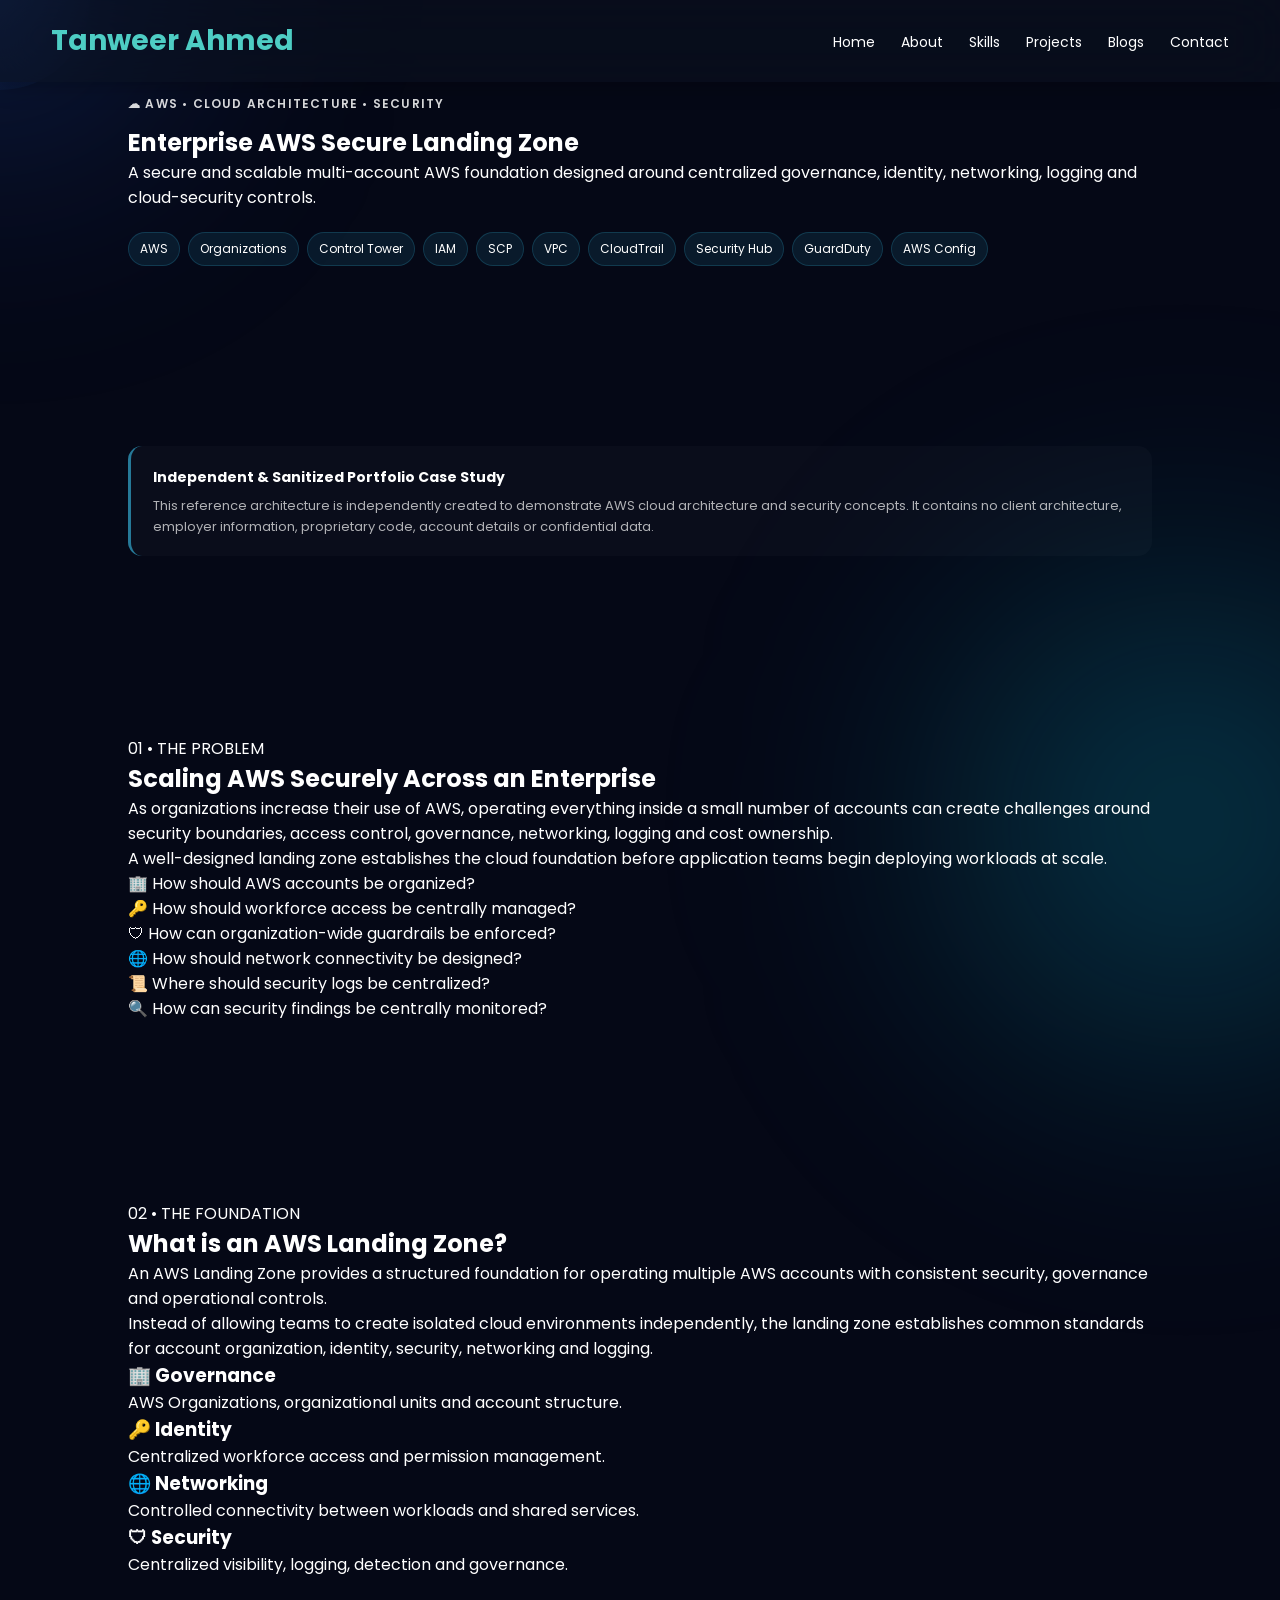
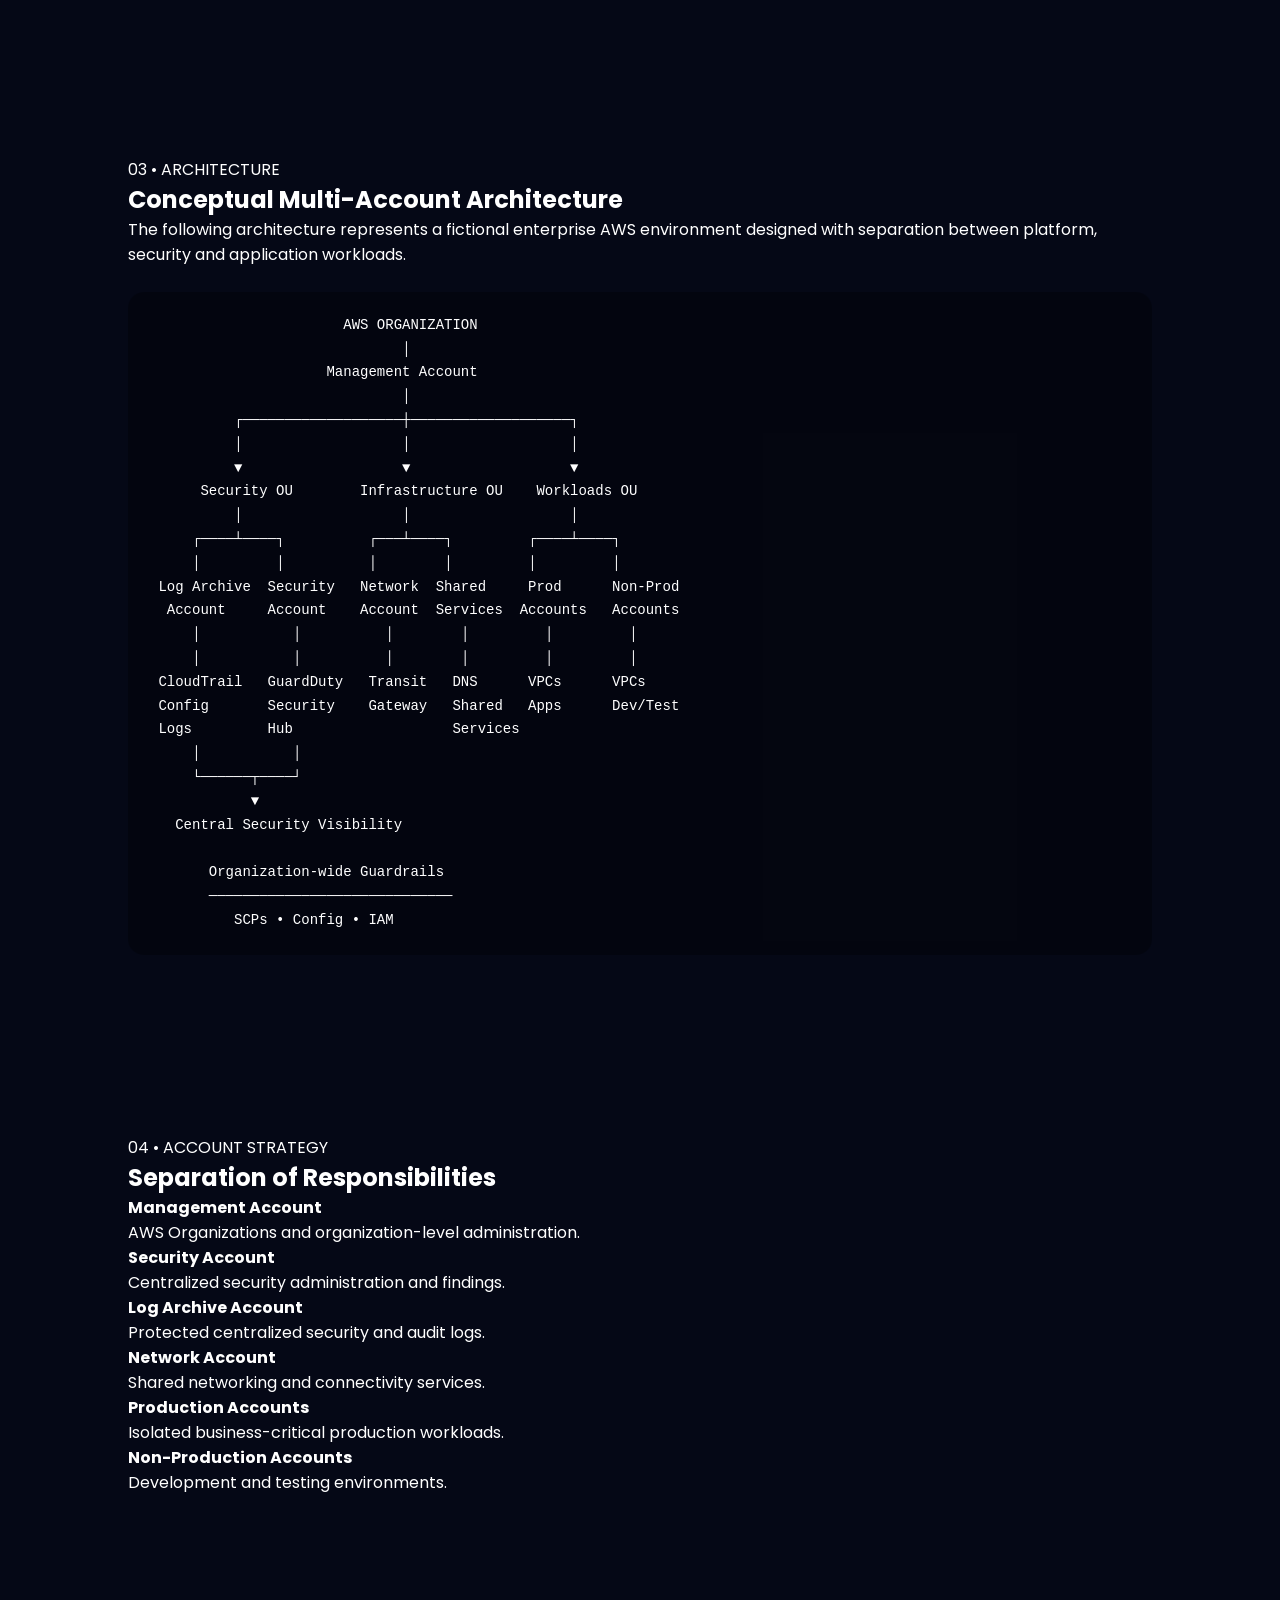
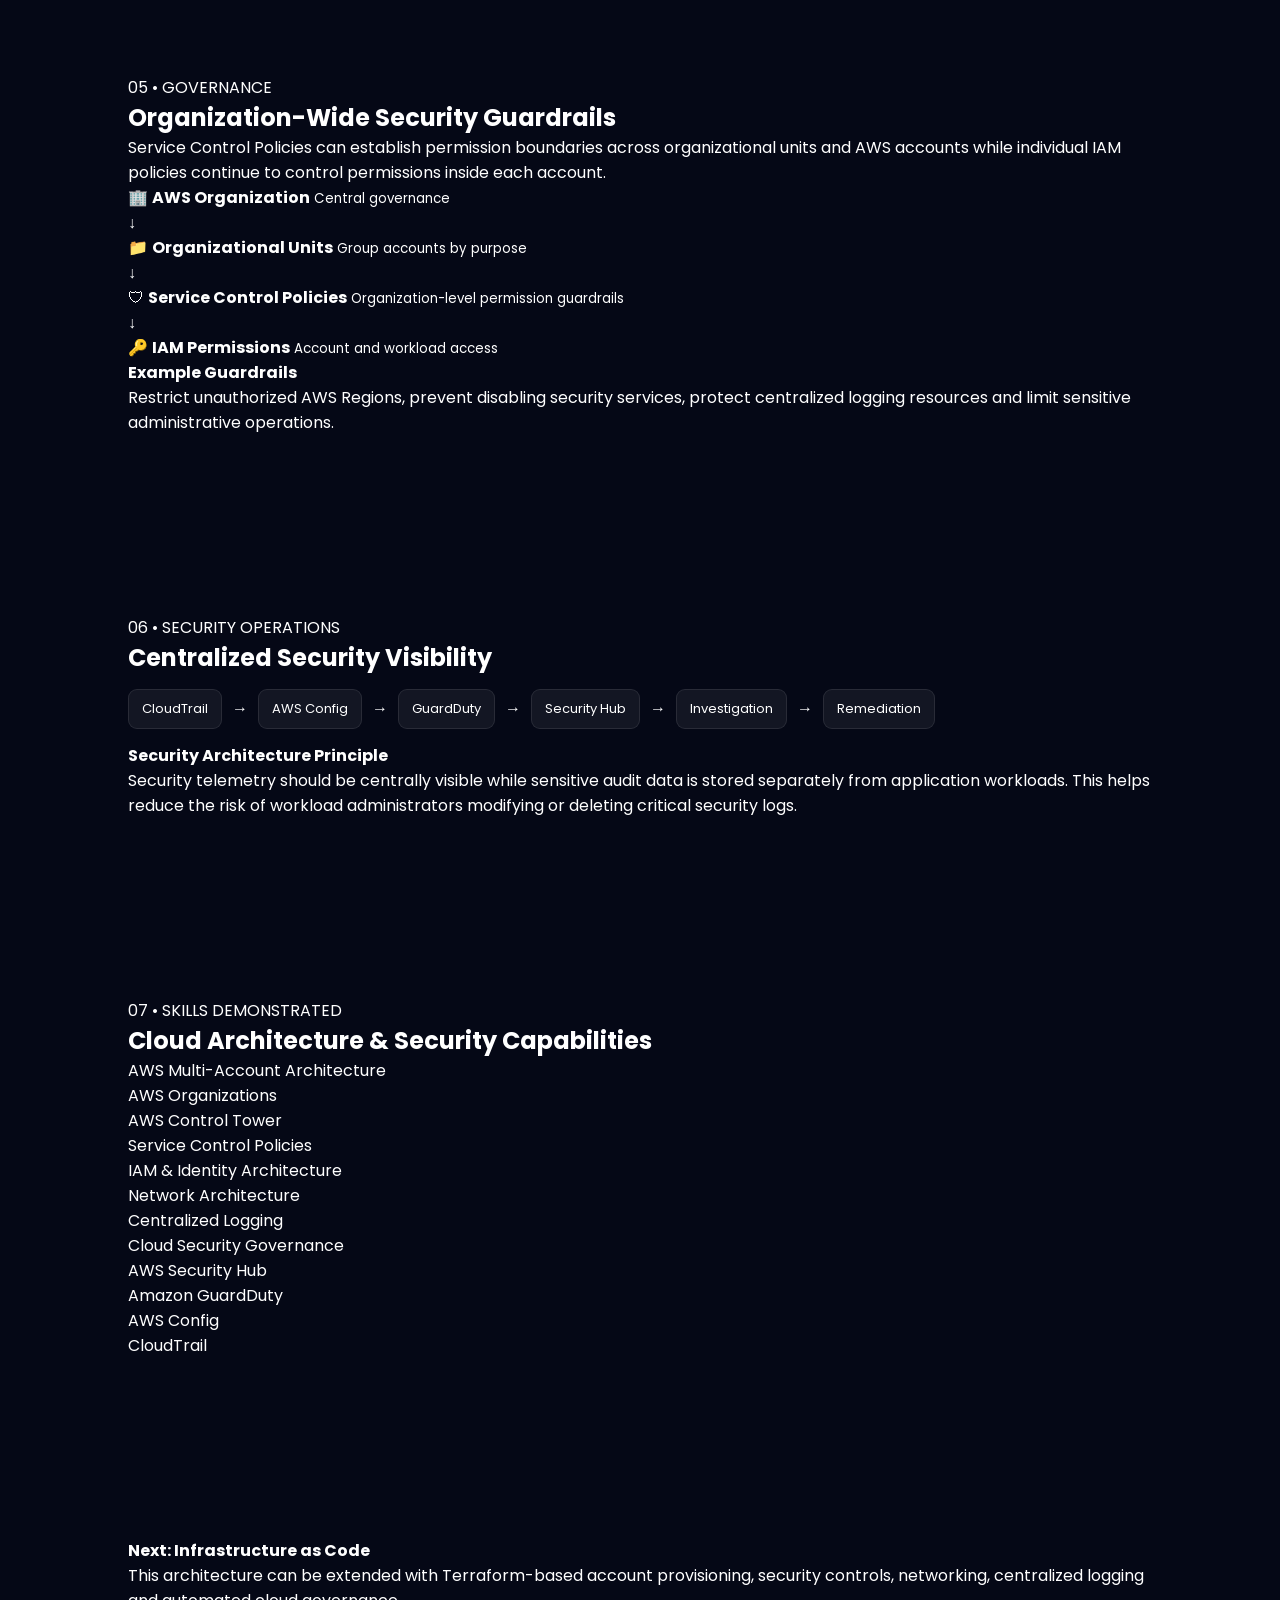
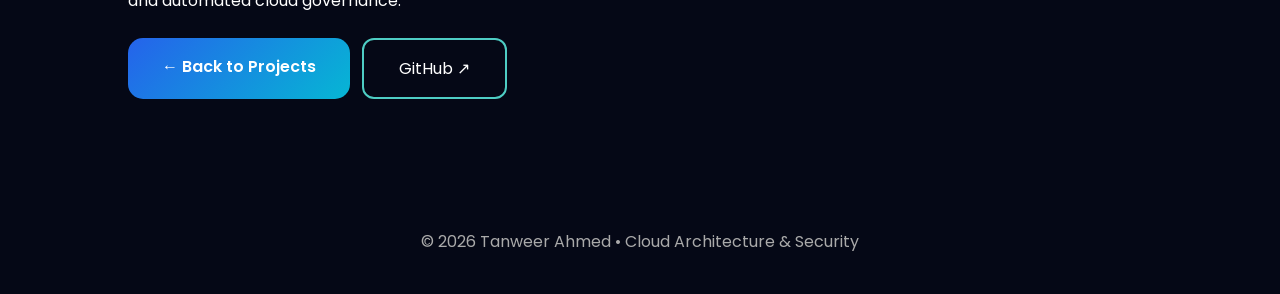
<file: projects/aws-landing-zone/index.html>
<!DOCTYPE html>
<html lang="en">

<head>
    <meta charset="UTF-8">
    <meta name="viewport" content="width=device-width, initial-scale=1.0">

    <title>AWS Secure Landing Zone Case Study | Tanweer Ahmed</title>

    <meta name="description"
          content="A portfolio case study demonstrating a secure enterprise AWS Landing Zone using AWS Organizations, IAM Identity Center, Control Tower, SCPs, centralized logging, networking and security services.">

    <link rel="stylesheet" href="/style.css?v=6">

    <link rel="preconnect" href="https://fonts.googleapis.com">
    <link rel="preconnect" href="https://fonts.gstatic.com" crossorigin>

    <link href="https://fonts.googleapis.com/css2?family=Poppins:wght@300;400;500;600;700;800&display=swap"
          rel="stylesheet">
</head>


<body>

<div id="stars"></div>
<div id="cursor-glow"></div>


<!-- =========================
NAVIGATION
========================= -->

<nav>

    <div class="logo">Tanweer Ahmed</div>

    <ul>
        <li><a href="/">Home</a></li>
        <li><a href="/#about">About</a></li>
        <li><a href="/#skills">Skills</a></li>
        <li><a href="/#projects">Projects</a></li>
        <li><a href="/#blogs">Blogs</a></li>
        <li><a href="/#contact">Contact</a></li>
    </ul>

</nav>


<!-- =========================
PROJECT HERO
========================= -->

<section class="project-detail-hero">

    <div class="project-detail-container">

        <span class="project-label">
            ☁ AWS • CLOUD ARCHITECTURE • SECURITY
        </span>

        <h1>
            Enterprise AWS
            <span>Secure Landing Zone</span>
        </h1>

        <p class="project-detail-lead">
            A secure and scalable multi-account AWS foundation designed
            around centralized governance, identity, networking, logging
            and cloud-security controls.
        </p>

        <div class="project-tags">

            <span>AWS</span>
            <span>Organizations</span>
            <span>Control Tower</span>
            <span>IAM</span>
            <span>SCP</span>
            <span>VPC</span>
            <span>CloudTrail</span>
            <span>Security Hub</span>
            <span>GuardDuty</span>
            <span>AWS Config</span>

        </div>

    </div>

</section>


<!-- =========================
PORTFOLIO DISCLAIMER
========================= -->

<section class="project-detail-section">

    <div class="project-detail-container">

        <div class="portfolio-disclaimer">

            <strong>
                Independent & Sanitized Portfolio Case Study
            </strong>

            <p>
                This reference architecture is independently created to
                demonstrate AWS cloud architecture and security concepts.
                It contains no client architecture, employer information,
                proprietary code, account details or confidential data.
            </p>

        </div>

    </div>

</section>


<!-- =========================
BUSINESS PROBLEM
========================= -->

<section class="project-detail-section">

    <div class="project-detail-container">

        <span class="section-kicker">01 • THE PROBLEM</span>

        <h2>Scaling AWS Securely Across an Enterprise</h2>

        <p>
            As organizations increase their use of AWS, operating everything
            inside a small number of accounts can create challenges around
            security boundaries, access control, governance, networking,
            logging and cost ownership.
        </p>

        <p>
            A well-designed landing zone establishes the cloud foundation
            before application teams begin deploying workloads at scale.
        </p>


        <div class="project-question-grid">

            <div class="project-question-card">
                🏢 How should AWS accounts be organized?
            </div>

            <div class="project-question-card">
                🔑 How should workforce access be centrally managed?
            </div>

            <div class="project-question-card">
                🛡 How can organization-wide guardrails be enforced?
            </div>

            <div class="project-question-card">
                🌐 How should network connectivity be designed?
            </div>

            <div class="project-question-card">
                📜 Where should security logs be centralized?
            </div>

            <div class="project-question-card">
                🔍 How can security findings be centrally monitored?
            </div>

        </div>

    </div>

</section>


<!-- =========================
LANDING ZONE
========================= -->

<section class="project-detail-section">

    <div class="project-detail-container">

        <span class="section-kicker">02 • THE FOUNDATION</span>

        <h2>What is an AWS Landing Zone?</h2>

        <p>
            An AWS Landing Zone provides a structured foundation for
            operating multiple AWS accounts with consistent security,
            governance and operational controls.
        </p>

        <p>
            Instead of allowing teams to create isolated cloud environments
            independently, the landing zone establishes common standards for
            account organization, identity, security, networking and logging.
        </p>


        <div class="wiz-capability-grid">

            <div class="wiz-capability-card">
                <h3>🏢 Governance</h3>
                <p>AWS Organizations, organizational units and account structure.</p>
            </div>

            <div class="wiz-capability-card">
                <h3>🔑 Identity</h3>
                <p>Centralized workforce access and permission management.</p>
            </div>

            <div class="wiz-capability-card">
                <h3>🌐 Networking</h3>
                <p>Controlled connectivity between workloads and shared services.</p>
            </div>

            <div class="wiz-capability-card">
                <h3>🛡 Security</h3>
                <p>Centralized visibility, logging, detection and governance.</p>
            </div>

        </div>

    </div>

</section>


<!-- =========================
ARCHITECTURE
========================= -->

<section class="project-detail-section">

    <div class="project-detail-container">

        <span class="section-kicker">03 • ARCHITECTURE</span>

        <h2>Conceptual Multi-Account Architecture</h2>

        <p>
            The following architecture represents a fictional enterprise
            AWS environment designed with separation between platform,
            security and application workloads.
        </p>


        <div class="architecture-preview">

<pre>
                       AWS ORGANIZATION
                              │
                     Management Account
                              │
          ┌───────────────────┼───────────────────┐
          │                   │                   │
          ▼                   ▼                   ▼
      Security OU        Infrastructure OU    Workloads OU
          │                   │                   │
     ┌────┴────┐          ┌───┴────┐         ┌────┴────┐
     │         │          │        │         │         │
 Log Archive  Security   Network  Shared     Prod      Non-Prod
  Account     Account    Account  Services  Accounts   Accounts
     │           │          │        │         │         │
     │           │          │        │         │         │
 CloudTrail   GuardDuty   Transit   DNS      VPCs      VPCs
 Config       Security    Gateway   Shared   Apps      Dev/Test
 Logs         Hub                   Services
     │           │
     └──────┬────┘
            ▼
   Central Security Visibility

       Organization-wide Guardrails
       ─────────────────────────────
          SCPs • Config • IAM
</pre>

        </div>

    </div>

</section>


<!-- =========================
ACCOUNT STRATEGY
========================= -->

<section class="project-detail-section">

    <div class="project-detail-container">

        <span class="section-kicker">04 • ACCOUNT STRATEGY</span>

        <h2>Separation of Responsibilities</h2>

        <div class="project-question-grid">

            <div class="project-question-card">
                <strong>Management Account</strong><br>
                AWS Organizations and organization-level administration.
            </div>

            <div class="project-question-card">
                <strong>Security Account</strong><br>
                Centralized security administration and findings.
            </div>

            <div class="project-question-card">
                <strong>Log Archive Account</strong><br>
                Protected centralized security and audit logs.
            </div>

            <div class="project-question-card">
                <strong>Network Account</strong><br>
                Shared networking and connectivity services.
            </div>

            <div class="project-question-card">
                <strong>Production Accounts</strong><br>
                Isolated business-critical production workloads.
            </div>

            <div class="project-question-card">
                <strong>Non-Production Accounts</strong><br>
                Development and testing environments.
            </div>

        </div>

    </div>

</section>


<!-- =========================
GOVERNANCE
========================= -->

<section class="project-detail-section">

    <div class="project-detail-container">

        <span class="section-kicker">05 • GOVERNANCE</span>

        <h2>Organization-Wide Security Guardrails</h2>

        <p>
            Service Control Policies can establish permission boundaries
            across organizational units and AWS accounts while individual
            IAM policies continue to control permissions inside each account.
        </p>


        <div class="attack-path-flow">

            <div class="attack-node">
                🏢
                <strong>AWS Organization</strong>
                <small>Central governance</small>
            </div>

            <div class="attack-arrow">↓</div>

            <div class="attack-node">
                📁
                <strong>Organizational Units</strong>
                <small>Group accounts by purpose</small>
            </div>

            <div class="attack-arrow">↓</div>

            <div class="attack-node">
                🛡
                <strong>Service Control Policies</strong>
                <small>Organization-level permission guardrails</small>
            </div>

            <div class="attack-arrow">↓</div>

            <div class="attack-node">
                🔑
                <strong>IAM Permissions</strong>
                <small>Account and workload access</small>
            </div>

        </div>


        <div class="project-insight">

            <strong>Example Guardrails</strong>

            <p>
                Restrict unauthorized AWS Regions, prevent disabling
                security services, protect centralized logging resources
                and limit sensitive administrative operations.
            </p>

        </div>

    </div>

</section>


<!-- =========================
SECURITY SERVICES
========================= -->

<section class="project-detail-section">

    <div class="project-detail-container">

        <span class="section-kicker">06 • SECURITY OPERATIONS</span>

        <h2>Centralized Security Visibility</h2>

        <div class="project-process">

            <span>CloudTrail</span>
            <b>→</b>

            <span>AWS Config</span>
            <b>→</b>

            <span>GuardDuty</span>
            <b>→</b>

            <span>Security Hub</span>
            <b>→</b>

            <span>Investigation</span>
            <b>→</b>

            <span>Remediation</span>

        </div>


        <div class="project-insight">

            <strong>Security Architecture Principle</strong>

            <p>
                Security telemetry should be centrally visible while
                sensitive audit data is stored separately from application
                workloads. This helps reduce the risk of workload
                administrators modifying or deleting critical security logs.
            </p>

        </div>

    </div>

</section>


<!-- =========================
SKILLS
========================= -->

<section class="project-detail-section">

    <div class="project-detail-container">

        <span class="section-kicker">07 • SKILLS DEMONSTRATED</span>

        <h2>Cloud Architecture & Security Capabilities</h2>

        <div class="project-question-grid">

            <div class="project-question-card">
                AWS Multi-Account Architecture
            </div>

            <div class="project-question-card">
                AWS Organizations
            </div>

            <div class="project-question-card">
                AWS Control Tower
            </div>

            <div class="project-question-card">
                Service Control Policies
            </div>

            <div class="project-question-card">
                IAM & Identity Architecture
            </div>

            <div class="project-question-card">
                Network Architecture
            </div>

            <div class="project-question-card">
                Centralized Logging
            </div>

            <div class="project-question-card">
                Cloud Security Governance
            </div>

            <div class="project-question-card">
                AWS Security Hub
            </div>

            <div class="project-question-card">
                Amazon GuardDuty
            </div>

            <div class="project-question-card">
                AWS Config
            </div>

            <div class="project-question-card">
                CloudTrail
            </div>

        </div>

    </div>

</section>


<!-- =========================
NEXT
========================= -->

<section class="project-detail-section">

    <div class="project-detail-container">

        <div class="project-insight">

            <strong>Next: Infrastructure as Code</strong>

            <p>
                This architecture can be extended with Terraform-based
                account provisioning, security controls, networking,
                centralized logging and automated cloud governance.
            </p>

        </div>


        <div class="project-actions">

            <a href="/#projects"
               class="primary project-btn">
                ← Back to Projects
            </a>

            <a href="https://github.com/shaiktanweer5"
               target="_blank"
               rel="noopener noreferrer"
               class="secondary project-btn">
                GitHub ↗
            </a>

        </div>

    </div>

</section>


<footer>
    © 2026 Tanweer Ahmed • Cloud Architecture & Security
</footer>


<script src="/script.js"></script>

</body>

</html>
</file>
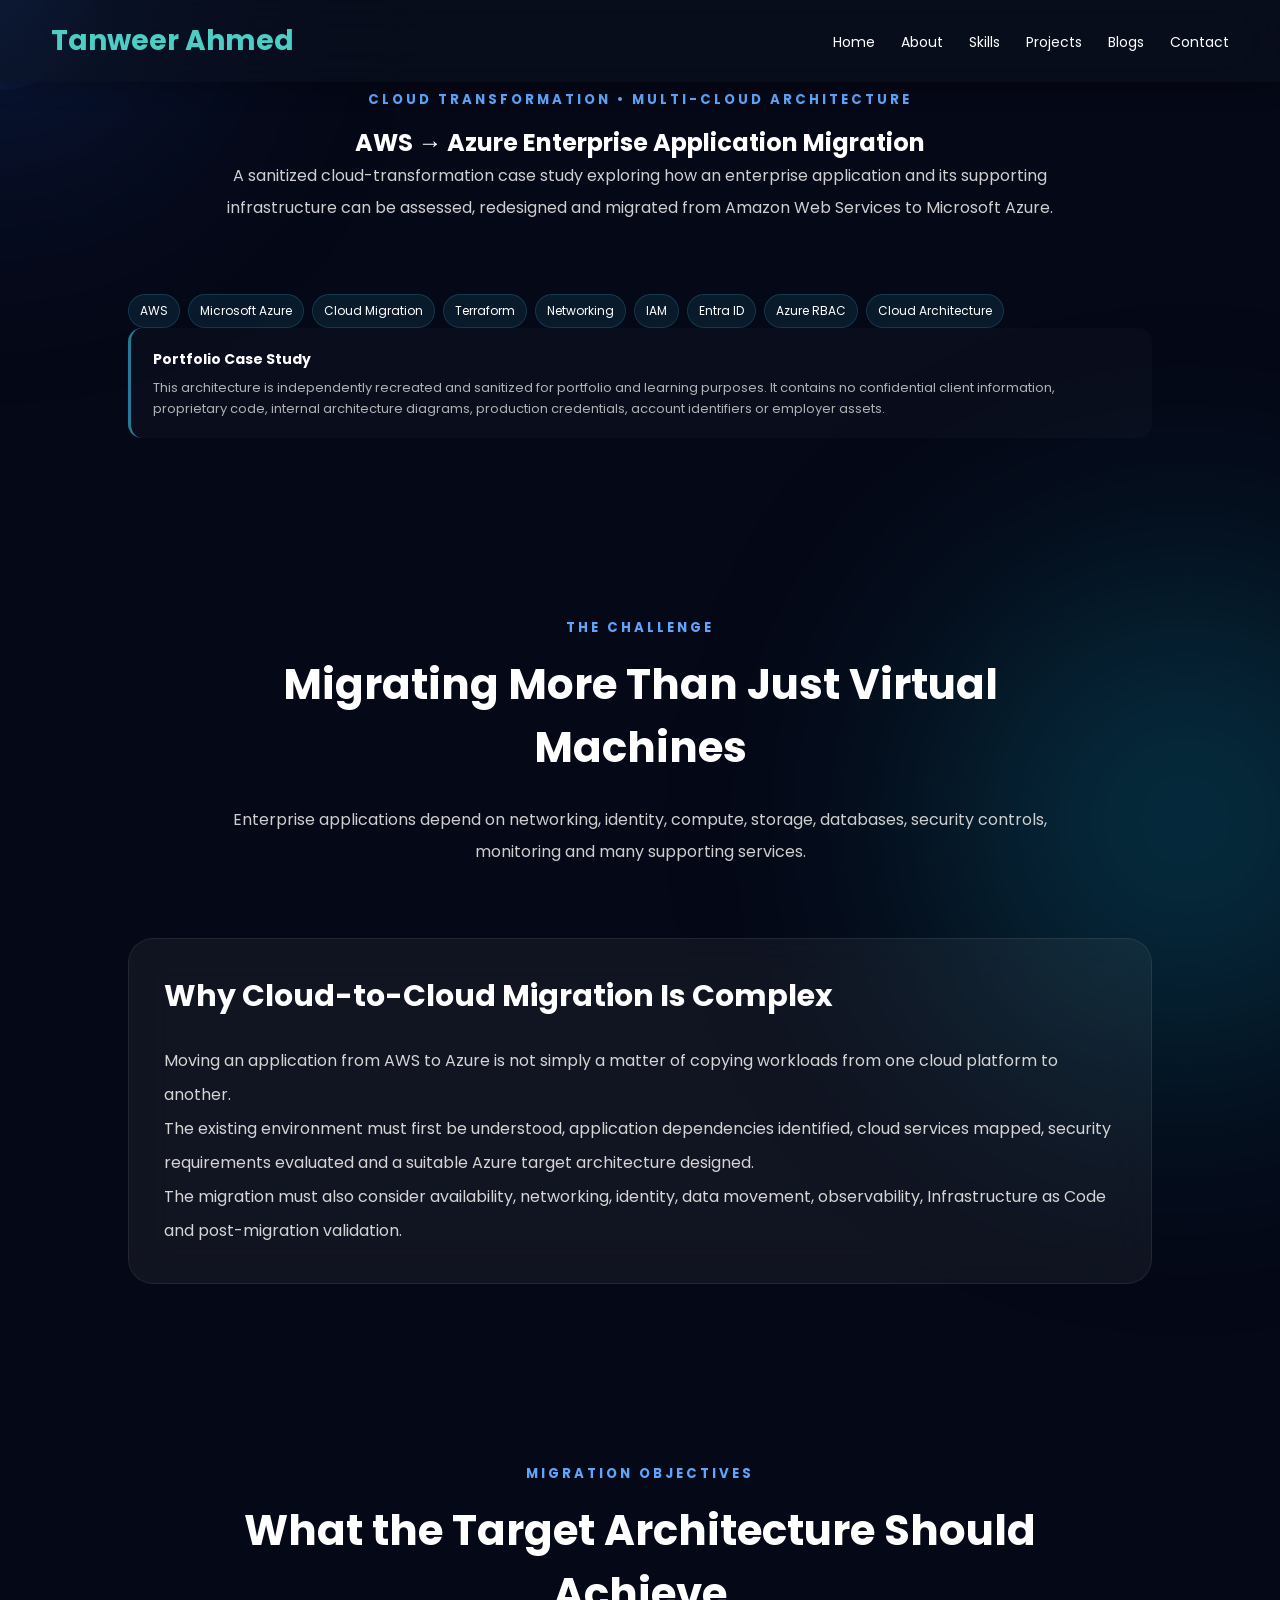
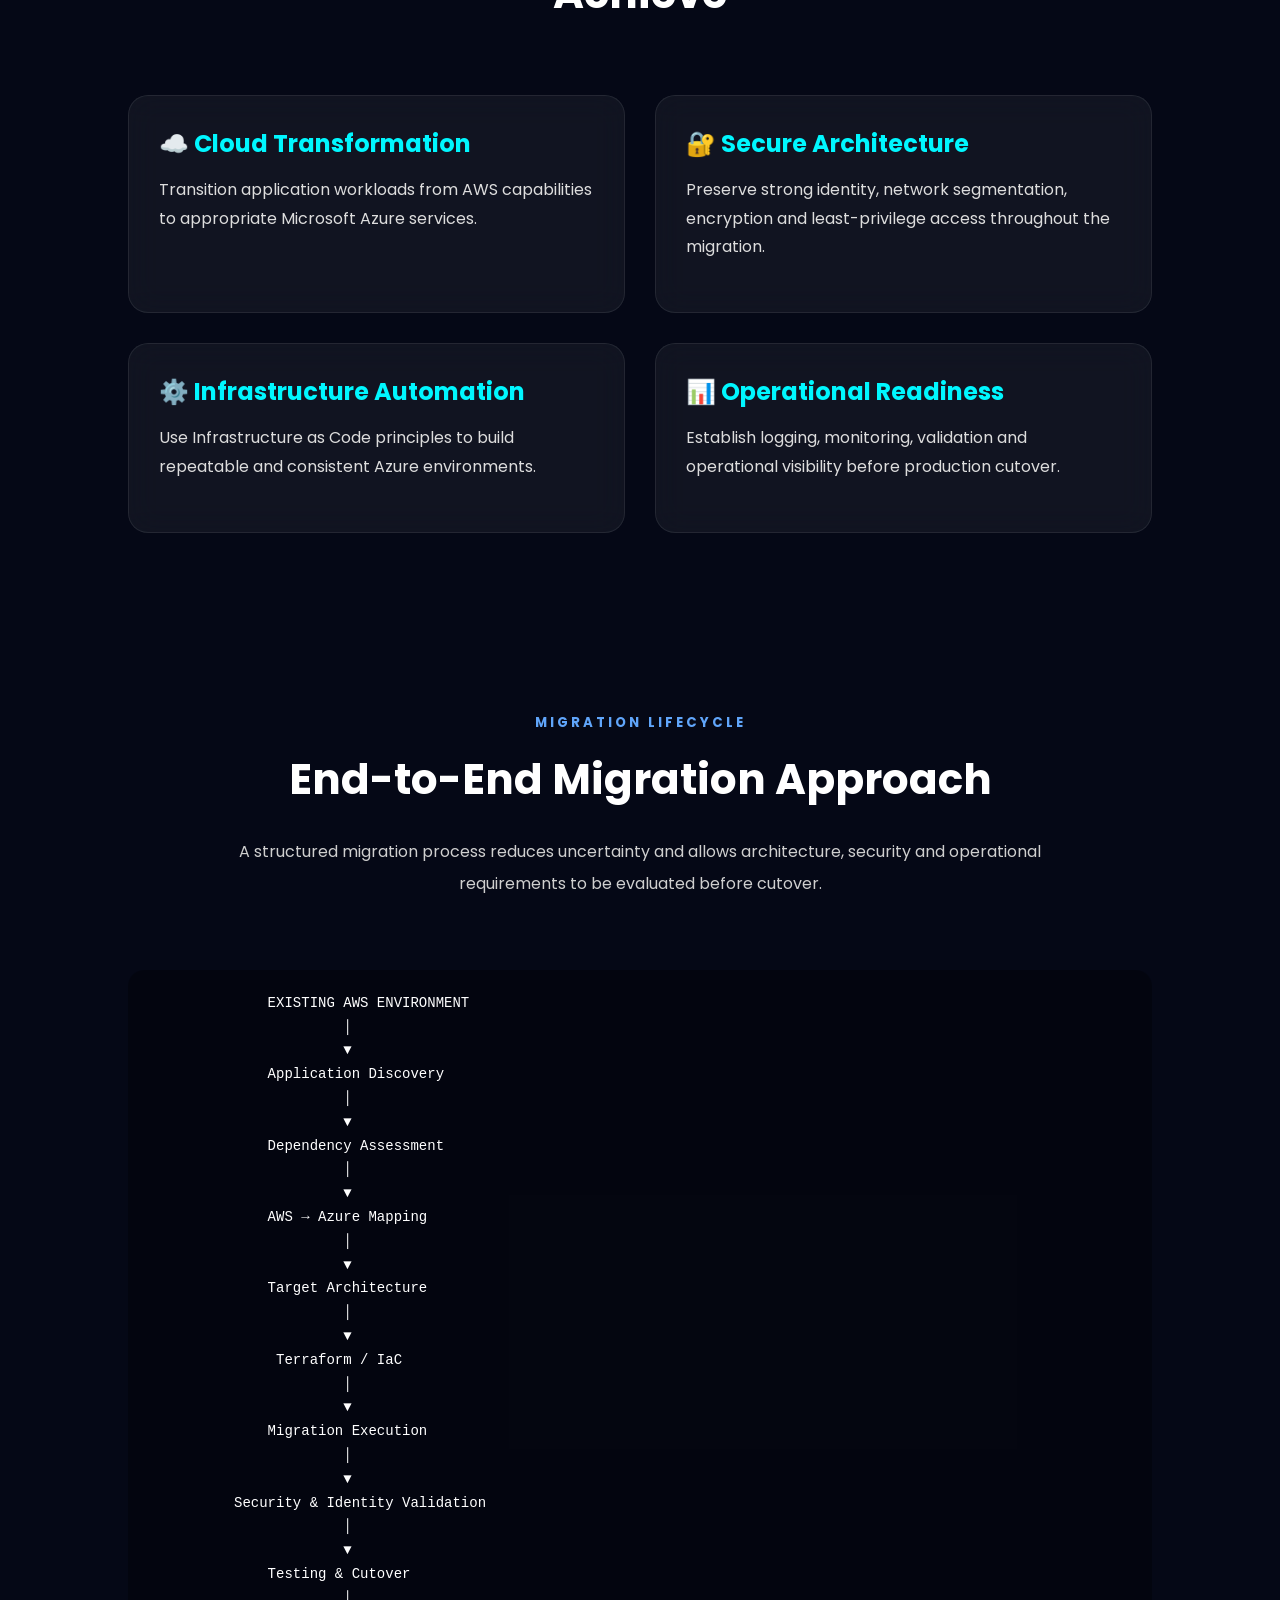
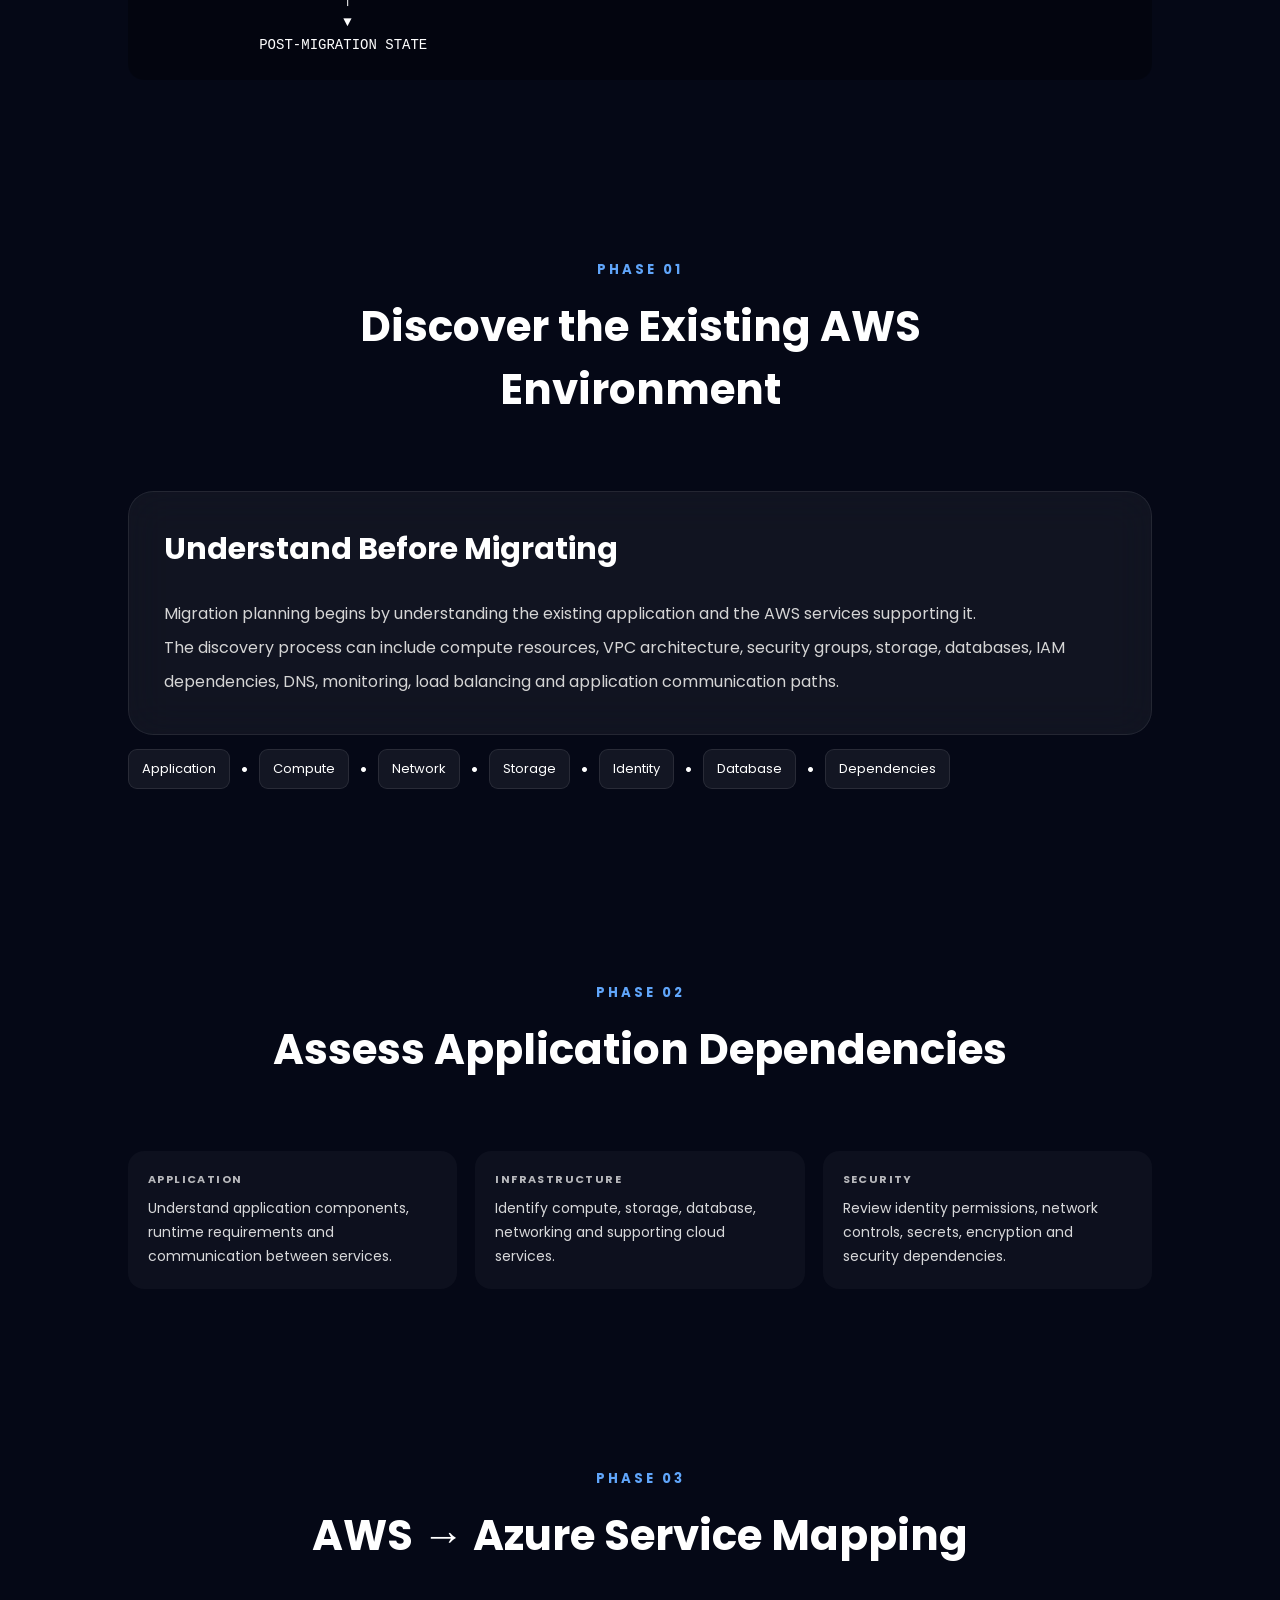
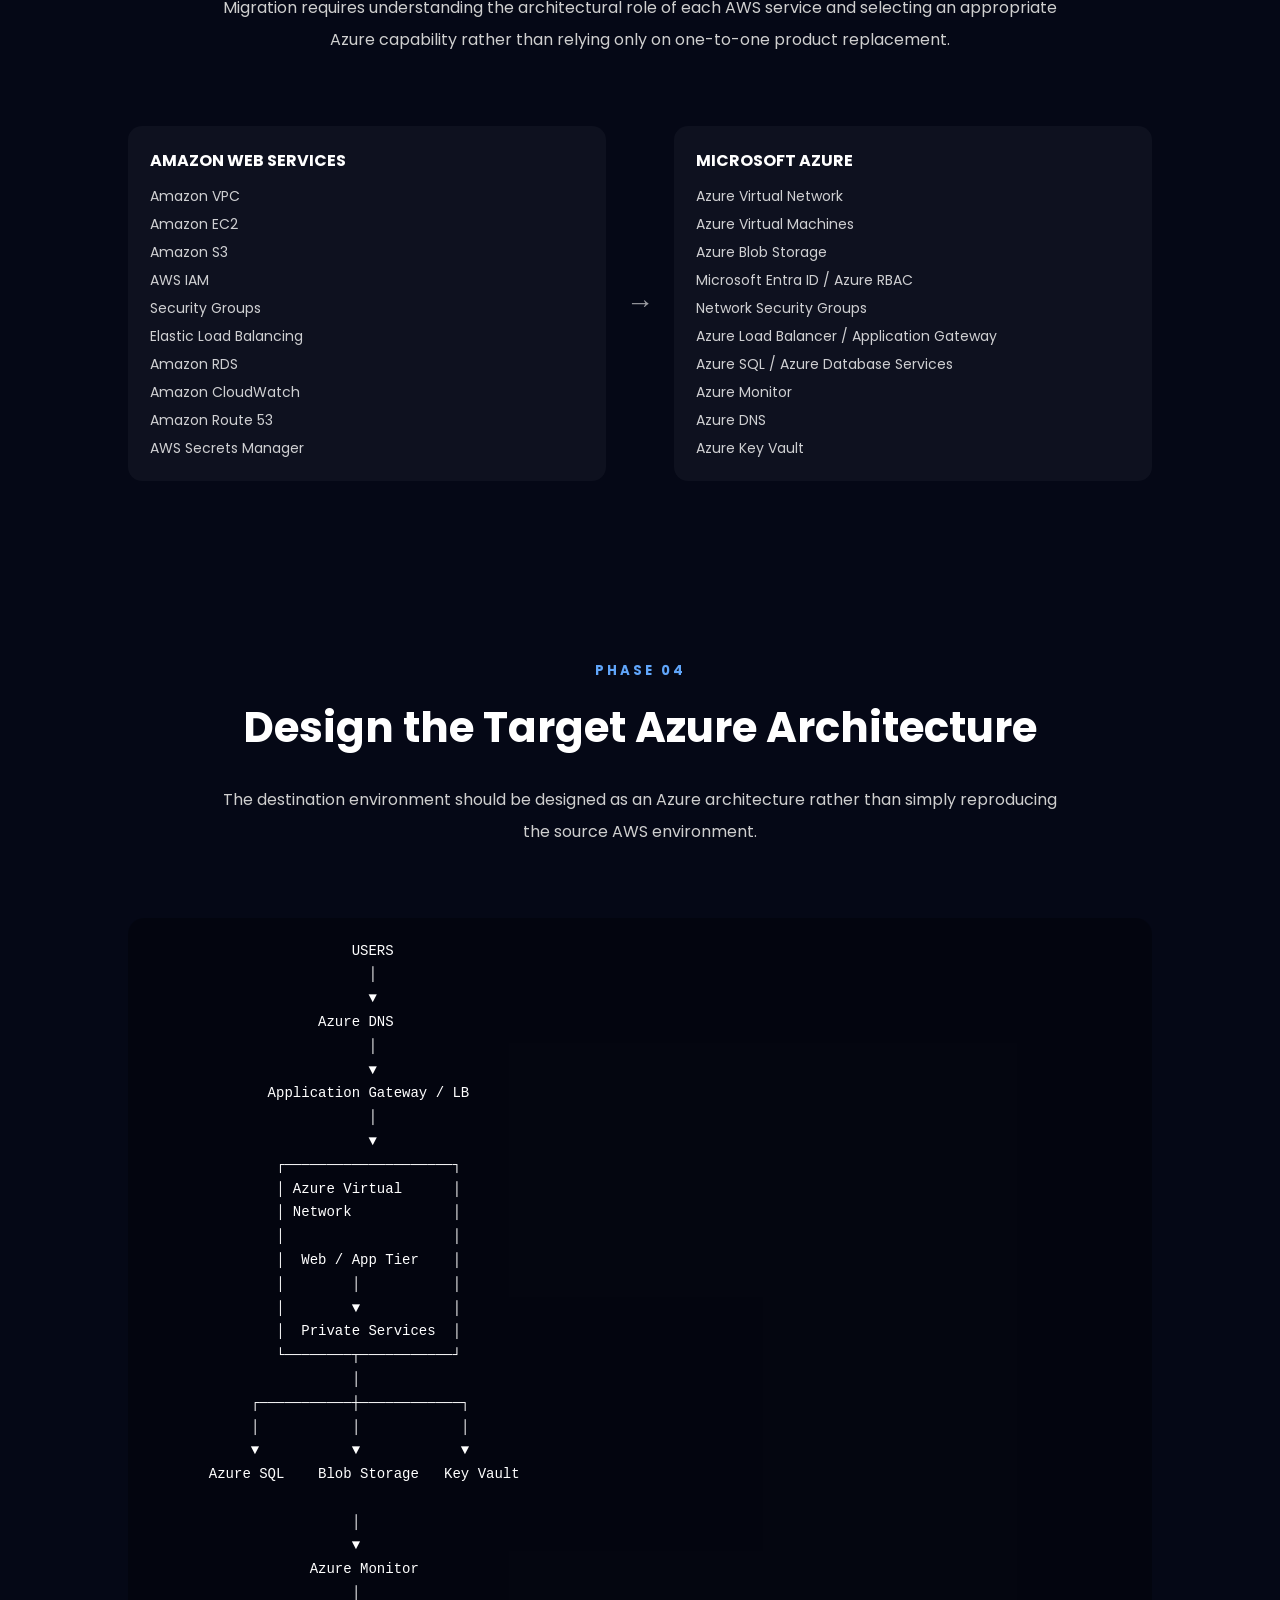
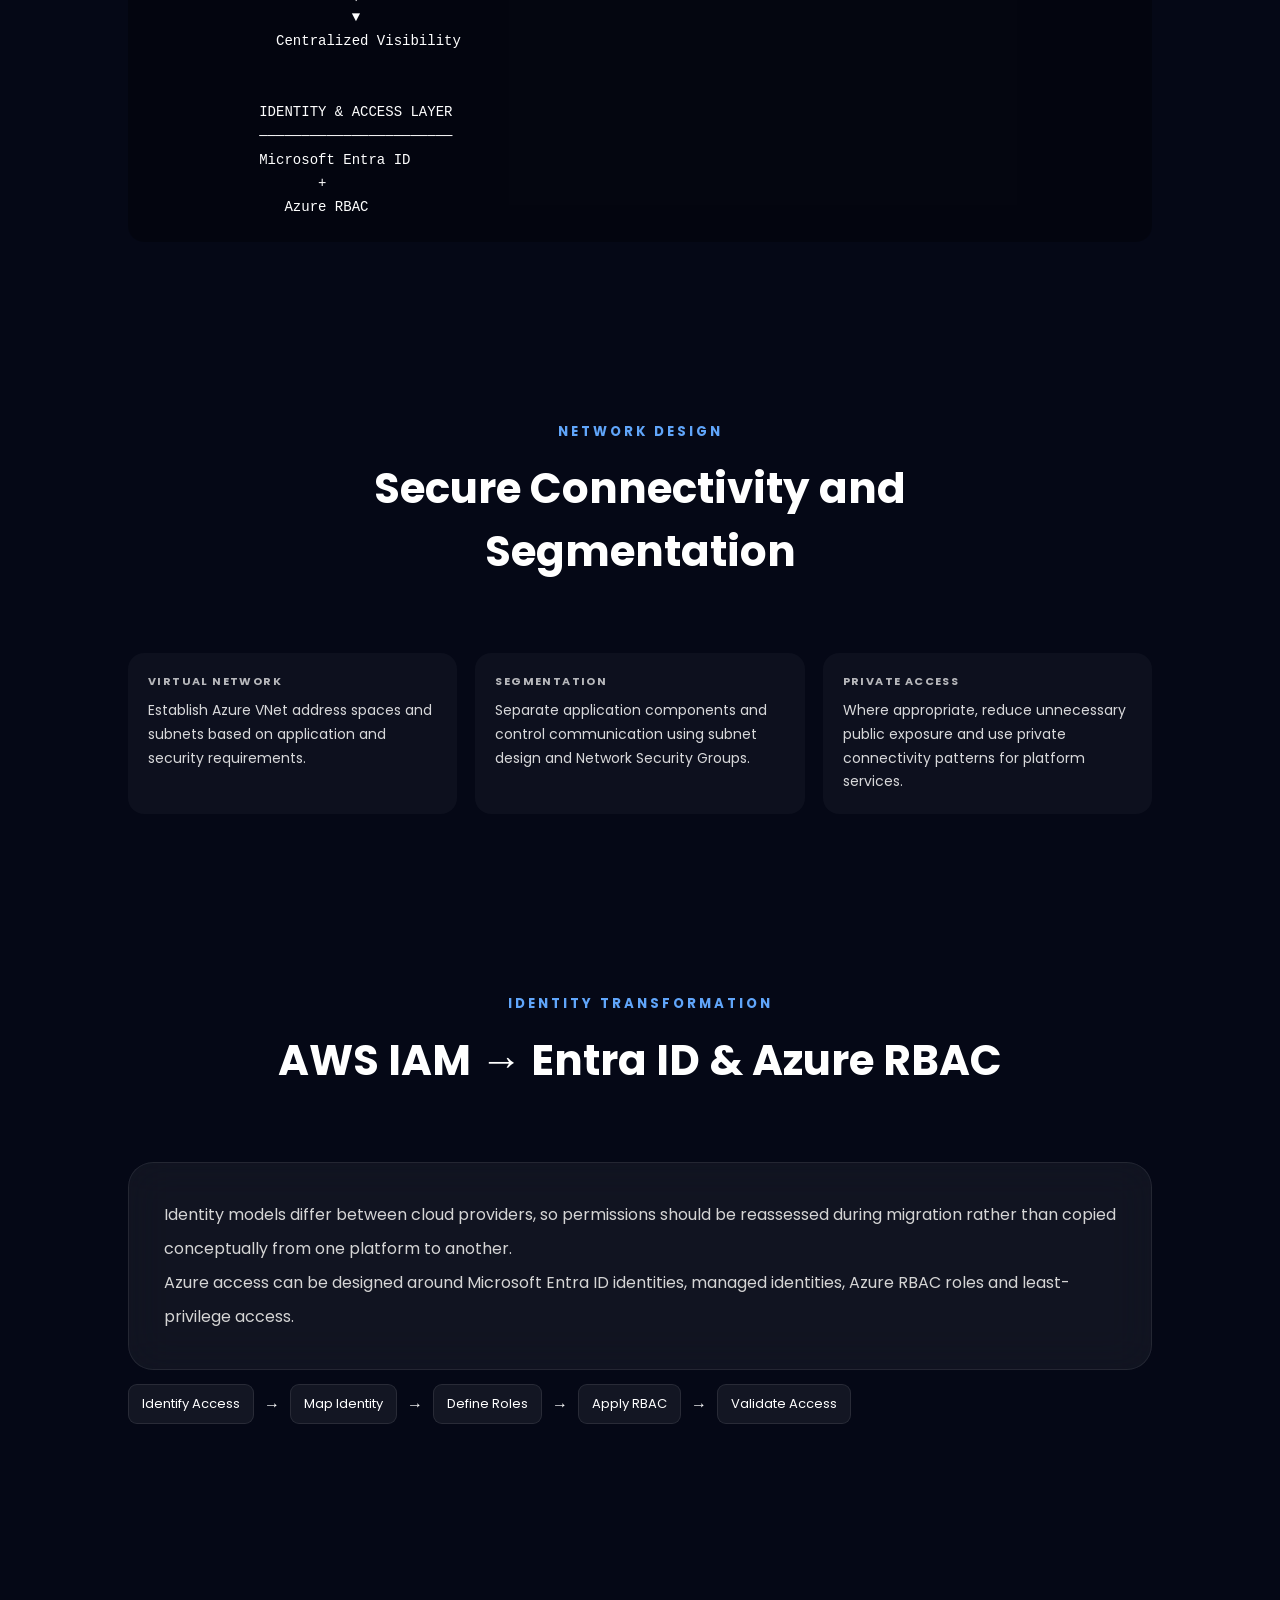
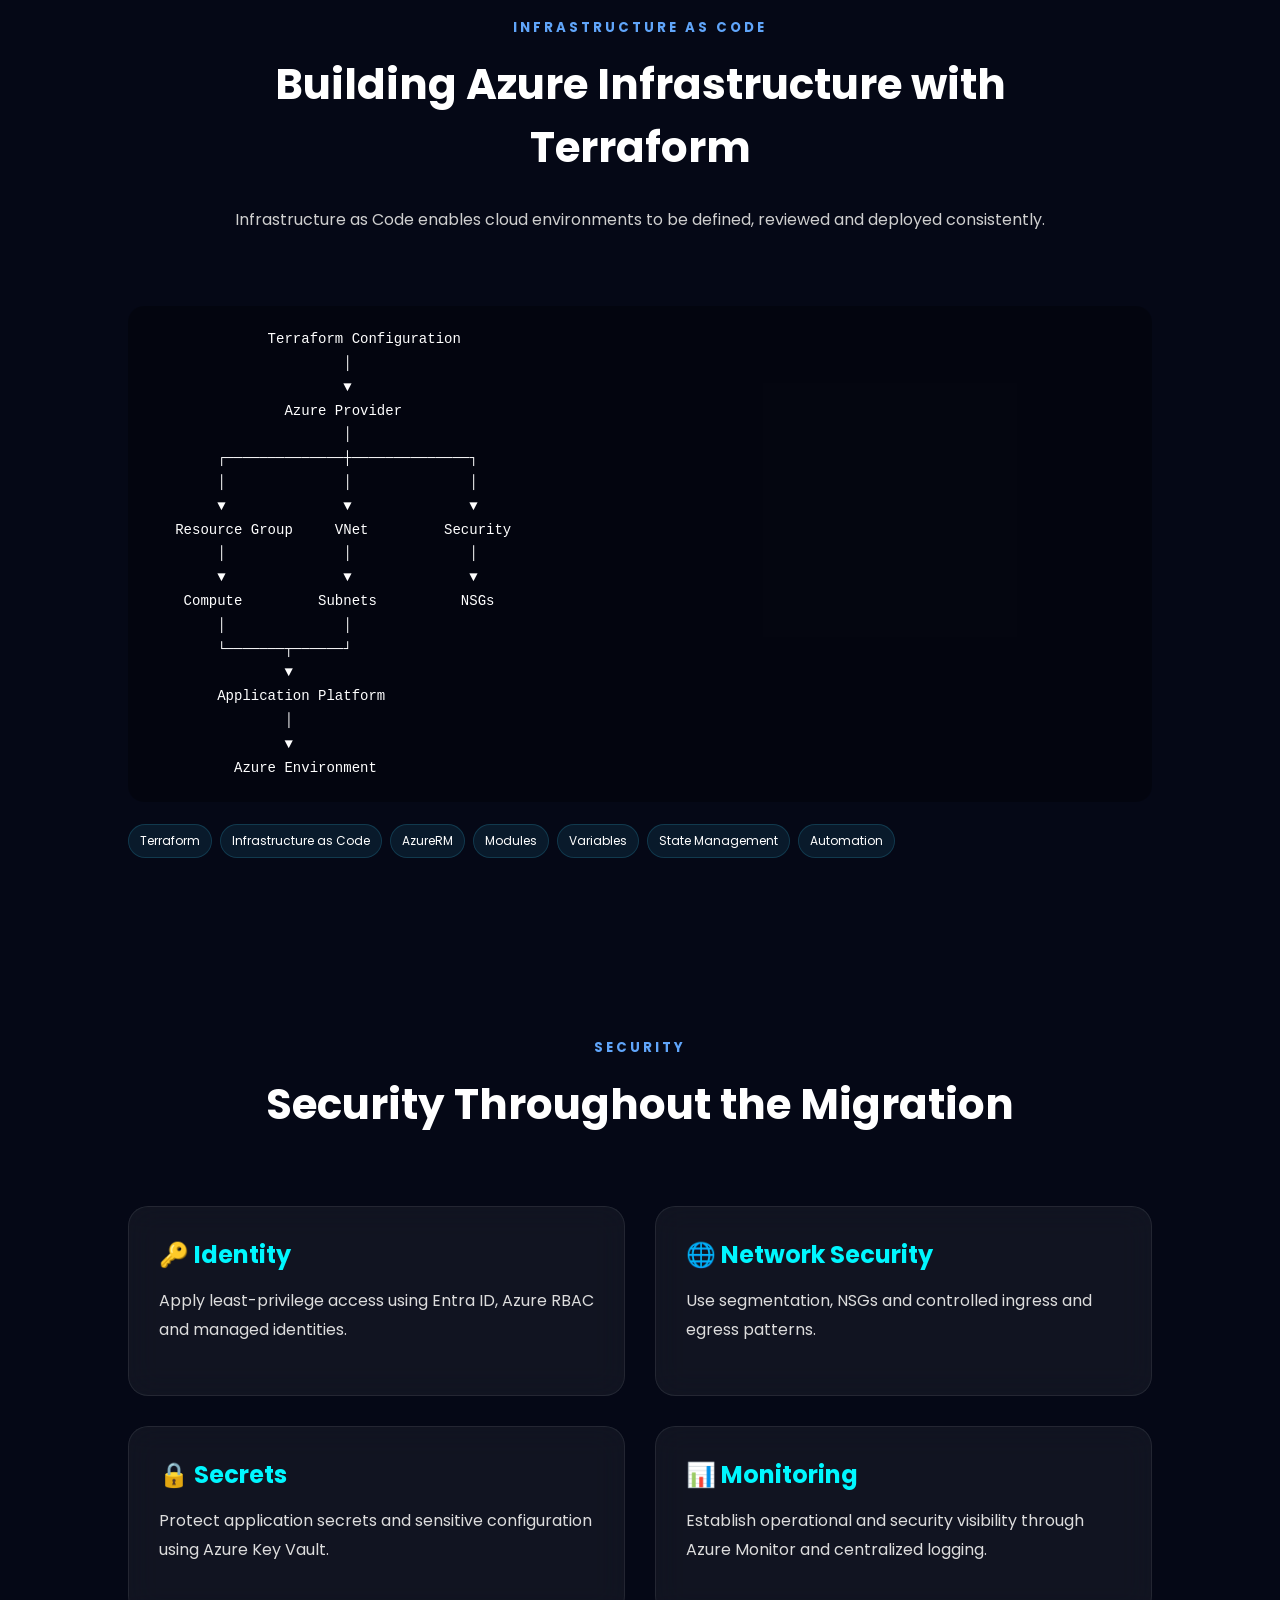
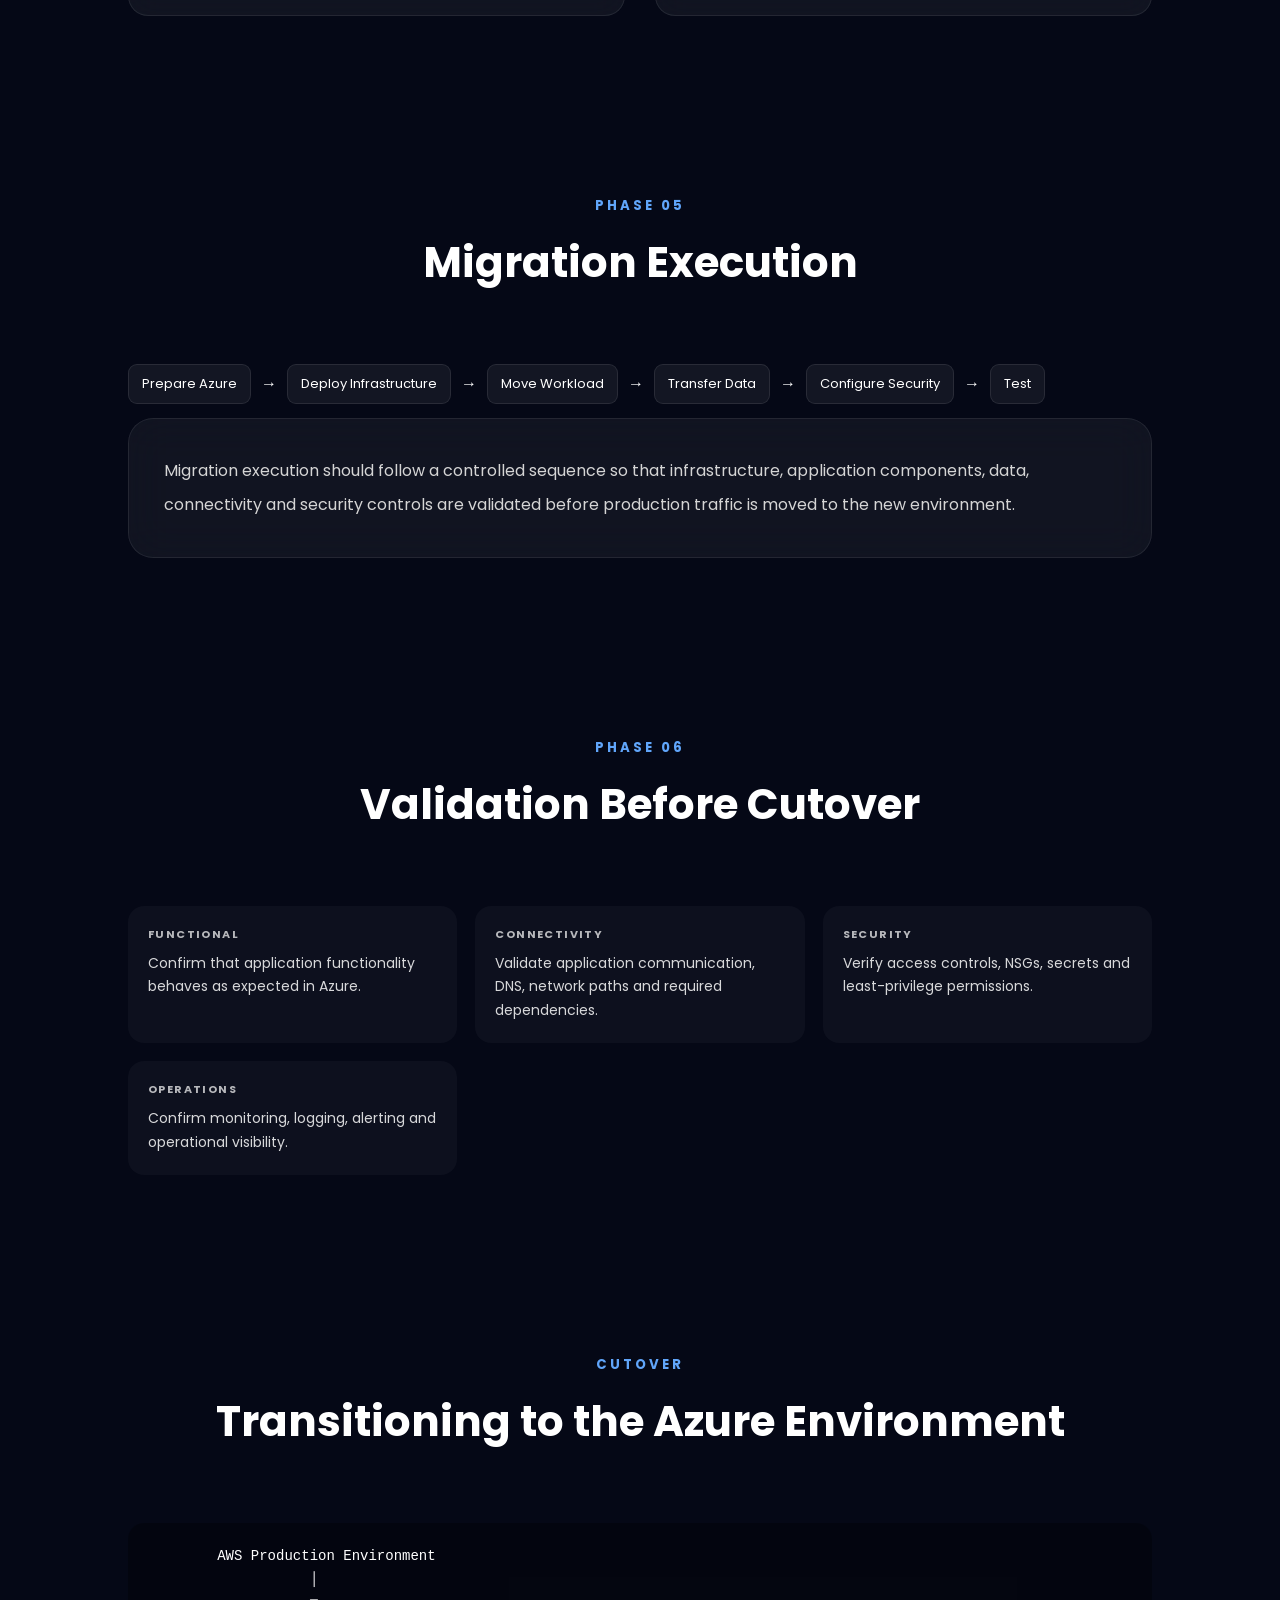
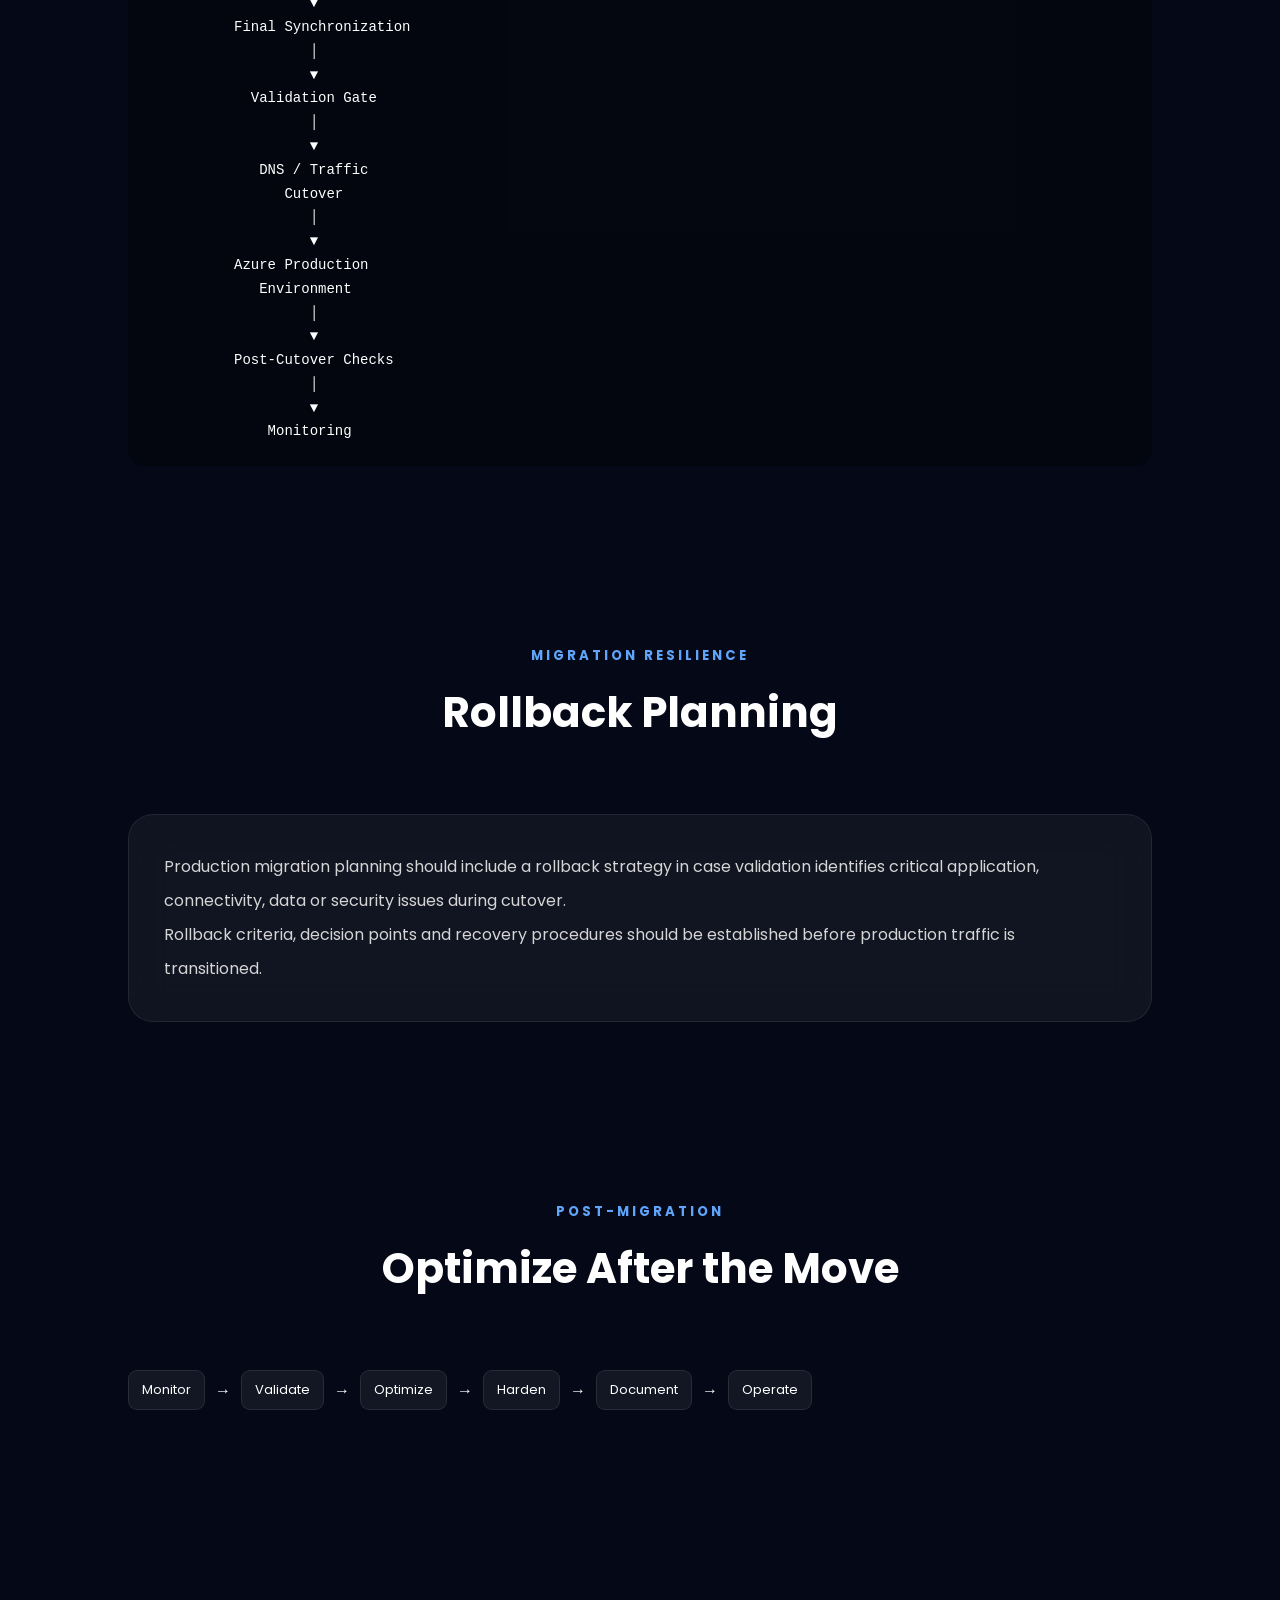
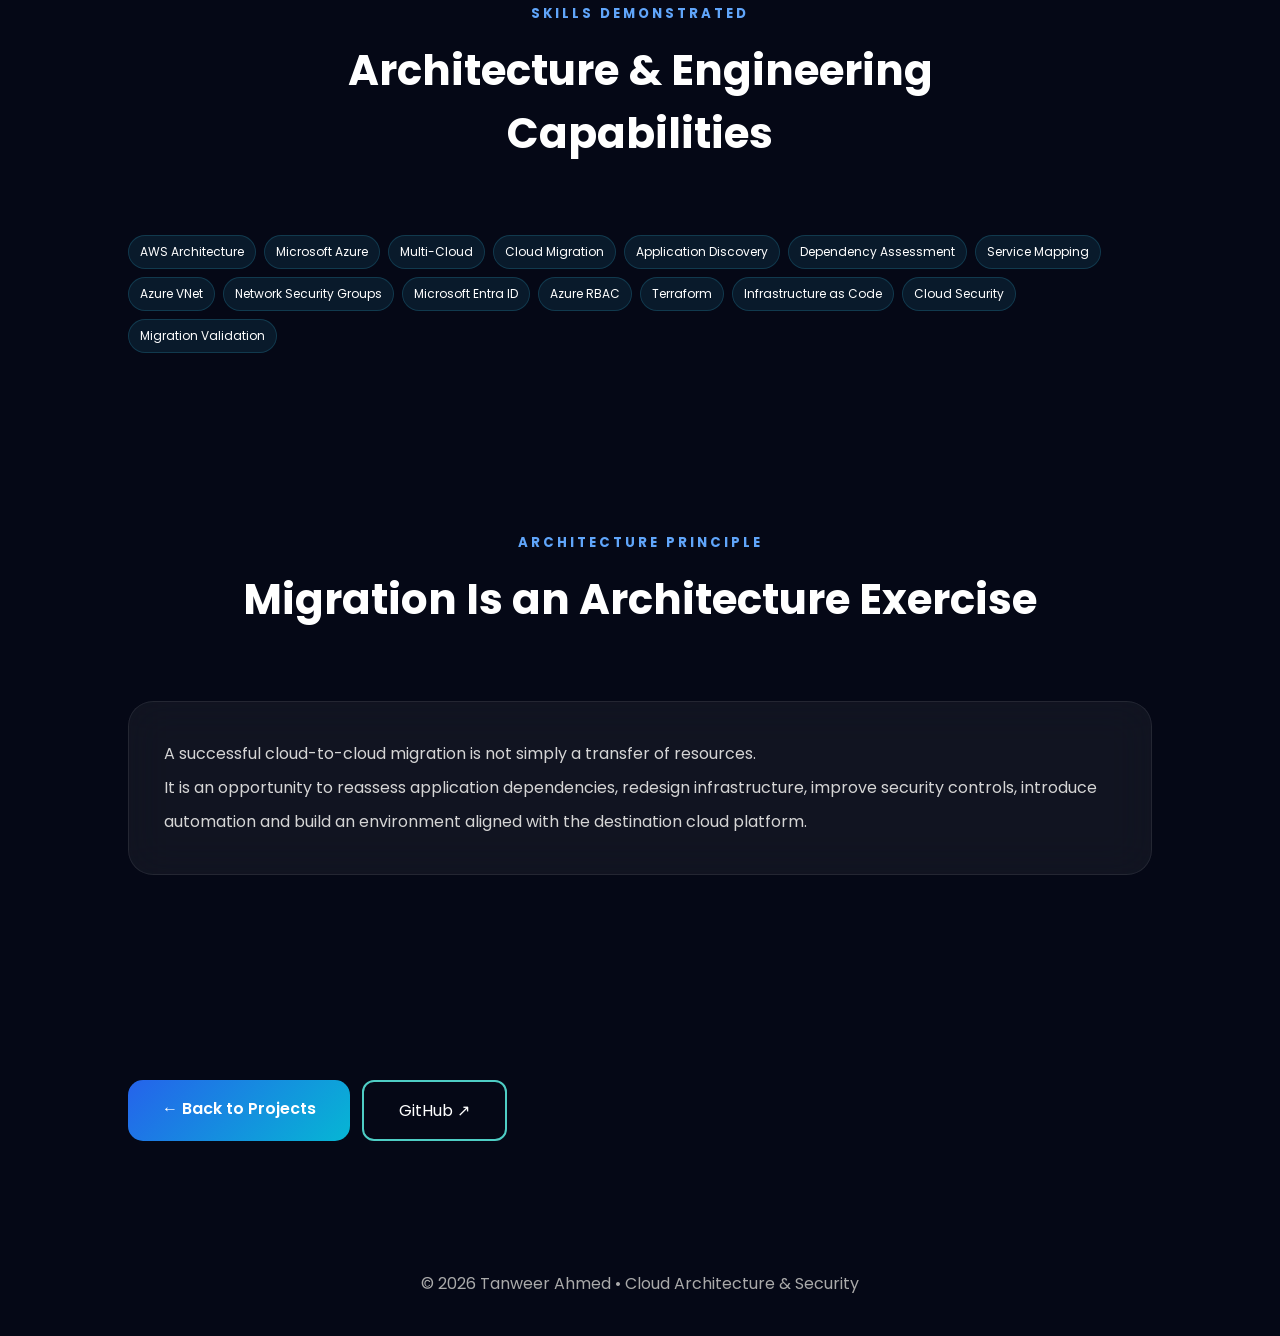
<file: projects/aws-to-azure-migration/index.html>
<!DOCTYPE html>
<html lang="en">

<head>

    <meta charset="UTF-8">

    <meta name="viewport"
          content="width=device-width, initial-scale=1.0">

    <title>
        AWS to Azure Enterprise Migration Case Study | Tanweer Ahmed
    </title>

    <meta name="description"
          content="A sanitized AWS to Microsoft Azure enterprise application migration case study covering discovery, assessment, service mapping, target architecture, Terraform, security, migration and validation.">

    <link rel="stylesheet"
          href="/style.css?v=6">

    <link rel="preconnect"
          href="https://fonts.googleapis.com">

    <link rel="preconnect"
          href="https://fonts.gstatic.com"
          crossorigin>

    <link href="https://fonts.googleapis.com/css2?family=Poppins:wght@300;400;500;600;700;800&display=swap"
          rel="stylesheet">

</head>


<body>

<div id="stars"></div>
<div id="cursor-glow"></div>


<!-- =========================================
NAVIGATION
========================================= -->

<nav>

    <div class="logo">
        Tanweer Ahmed
    </div>

    <ul>

        <li>
            <a href="/">
                Home
            </a>
        </li>

        <li>
            <a href="/#about">
                About
            </a>
        </li>

        <li>
            <a href="/#skills">
                Skills
            </a>
        </li>

        <li>
            <a href="/#projects">
                Projects
            </a>
        </li>

        <li>
            <a href="/#blogs">
                Blogs
            </a>
        </li>

        <li>
            <a href="/#contact">
                Contact
            </a>
        </li>

    </ul>

</nav>



<!-- =========================================
PROJECT HERO
========================================= -->

<section class="project-detail-hero">

    <div class="section-heading">

        <h5>
            CLOUD TRANSFORMATION • MULTI-CLOUD ARCHITECTURE
        </h5>

        <h1>
            AWS → Azure Enterprise Application Migration
        </h1>

        <p class="subtitle">

            A sanitized cloud-transformation case study exploring
            how an enterprise application and its supporting
            infrastructure can be assessed, redesigned and migrated
            from Amazon Web Services to Microsoft Azure.

        </p>

    </div>


    <div class="project-tags">

        <span>AWS</span>
        <span>Microsoft Azure</span>
        <span>Cloud Migration</span>
        <span>Terraform</span>
        <span>Networking</span>
        <span>IAM</span>
        <span>Entra ID</span>
        <span>Azure RBAC</span>
        <span>Cloud Architecture</span>

    </div>


    <div class="portfolio-disclaimer">

        <strong>
            Portfolio Case Study
        </strong>

        <p>

            This architecture is independently recreated and
            sanitized for portfolio and learning purposes.
            It contains no confidential client information,
            proprietary code, internal architecture diagrams,
            production credentials, account identifiers or
            employer assets.

        </p>

    </div>

</section>



<!-- =========================================
BUSINESS PROBLEM
========================================= -->

<section>

    <div class="section-heading">

        <h5>
            THE CHALLENGE
        </h5>

        <h2>
            Migrating More Than Just Virtual Machines
        </h2>

        <p class="subtitle">

            Enterprise applications depend on networking,
            identity, compute, storage, databases, security
            controls, monitoring and many supporting services.

        </p>

    </div>


    <div class="glass-card">

        <h3>
            Why Cloud-to-Cloud Migration Is Complex
        </h3>

        <p>

            Moving an application from AWS to Azure is not simply
            a matter of copying workloads from one cloud platform
            to another.

        </p>

        <p>

            The existing environment must first be understood,
            application dependencies identified, cloud services
            mapped, security requirements evaluated and a suitable
            Azure target architecture designed.

        </p>

        <p>

            The migration must also consider availability,
            networking, identity, data movement, observability,
            Infrastructure as Code and post-migration validation.

        </p>

    </div>

</section>



<!-- =========================================
MIGRATION OBJECTIVES
========================================= -->

<section>

    <div class="section-heading">

        <h5>
            MIGRATION OBJECTIVES
        </h5>

        <h2>
            What the Target Architecture Should Achieve
        </h2>

    </div>


    <div class="expertise-grid">


        <div class="expert-card">

            <h3>
                ☁️ Cloud Transformation
            </h3>

            <p>

                Transition application workloads from AWS
                capabilities to appropriate Microsoft Azure
                services.

            </p>

        </div>


        <div class="expert-card">

            <h3>
                🔐 Secure Architecture
            </h3>

            <p>

                Preserve strong identity, network segmentation,
                encryption and least-privilege access throughout
                the migration.

            </p>

        </div>


        <div class="expert-card">

            <h3>
                ⚙️ Infrastructure Automation
            </h3>

            <p>

                Use Infrastructure as Code principles to build
                repeatable and consistent Azure environments.

            </p>

        </div>


        <div class="expert-card">

            <h3>
                📊 Operational Readiness
            </h3>

            <p>

                Establish logging, monitoring, validation and
                operational visibility before production cutover.

            </p>

        </div>

    </div>

</section>



<!-- =========================================
MIGRATION LIFECYCLE
========================================= -->

<section>

    <div class="section-heading">

        <h5>
            MIGRATION LIFECYCLE
        </h5>

        <h2>
            End-to-End Migration Approach
        </h2>

        <p class="subtitle">

            A structured migration process reduces uncertainty
            and allows architecture, security and operational
            requirements to be evaluated before cutover.

        </p>

    </div>


    <div class="architecture-preview">

<pre>
              EXISTING AWS ENVIRONMENT
                       │
                       ▼
              Application Discovery
                       │
                       ▼
              Dependency Assessment
                       │
                       ▼
              AWS → Azure Mapping
                       │
                       ▼
              Target Architecture
                       │
                       ▼
               Terraform / IaC
                       │
                       ▼
              Migration Execution
                       │
                       ▼
          Security & Identity Validation
                       │
                       ▼
              Testing & Cutover
                       │
                       ▼
             POST-MIGRATION STATE
</pre>

    </div>

</section>



<!-- =========================================
PHASE 01 DISCOVERY
========================================= -->

<section>

    <div class="section-heading">

        <h5>
            PHASE 01
        </h5>

        <h2>
            Discover the Existing AWS Environment
        </h2>

    </div>


    <div class="glass-card">

        <h3>
            Understand Before Migrating
        </h3>

        <p>

            Migration planning begins by understanding the
            existing application and the AWS services supporting it.

        </p>

        <p>

            The discovery process can include compute resources,
            VPC architecture, security groups, storage,
            databases, IAM dependencies, DNS, monitoring,
            load balancing and application communication paths.

        </p>

    </div>


    <div class="project-process">

        <span>Application</span>
        <b>•</b>

        <span>Compute</span>
        <b>•</b>

        <span>Network</span>
        <b>•</b>

        <span>Storage</span>
        <b>•</b>

        <span>Identity</span>
        <b>•</b>

        <span>Database</span>
        <b>•</b>

        <span>Dependencies</span>

    </div>

</section>



<!-- =========================================
PHASE 02 ASSESSMENT
========================================= -->

<section>

    <div class="section-heading">

        <h5>
            PHASE 02
        </h5>

        <h2>
            Assess Application Dependencies
        </h2>

    </div>


    <div class="project-story">


        <div class="story-block">

            <span class="story-title">
                APPLICATION
            </span>

            <p>

                Understand application components,
                runtime requirements and communication
                between services.

            </p>

        </div>


        <div class="story-block">

            <span class="story-title">
                INFRASTRUCTURE
            </span>

            <p>

                Identify compute, storage, database,
                networking and supporting cloud services.

            </p>

        </div>


        <div class="story-block">

            <span class="story-title">
                SECURITY
            </span>

            <p>

                Review identity permissions, network controls,
                secrets, encryption and security dependencies.

            </p>

        </div>

    </div>

</section>



<!-- =========================================
SERVICE MAPPING
========================================= -->

<section>

    <div class="section-heading">

        <h5>
            PHASE 03
        </h5>

        <h2>
            AWS → Azure Service Mapping
        </h2>

        <p class="subtitle">

            Migration requires understanding the architectural
            role of each AWS service and selecting an appropriate
            Azure capability rather than relying only on
            one-to-one product replacement.

        </p>

    </div>


    <div class="migration-map">

        <div>

            <strong>
                AMAZON WEB SERVICES
            </strong>

            <span>Amazon VPC</span>
            <span>Amazon EC2</span>
            <span>Amazon S3</span>
            <span>AWS IAM</span>
            <span>Security Groups</span>
            <span>Elastic Load Balancing</span>
            <span>Amazon RDS</span>
            <span>Amazon CloudWatch</span>
            <span>Amazon Route 53</span>
            <span>AWS Secrets Manager</span>

        </div>


        <div class="migration-arrow">
            →
        </div>


        <div>

            <strong>
                MICROSOFT AZURE
            </strong>

            <span>Azure Virtual Network</span>
            <span>Azure Virtual Machines</span>
            <span>Azure Blob Storage</span>
            <span>Microsoft Entra ID / Azure RBAC</span>
            <span>Network Security Groups</span>
            <span>Azure Load Balancer / Application Gateway</span>
            <span>Azure SQL / Azure Database Services</span>
            <span>Azure Monitor</span>
            <span>Azure DNS</span>
            <span>Azure Key Vault</span>

        </div>

    </div>

</section>



<!-- =========================================
TARGET AZURE ARCHITECTURE
========================================= -->

<section>

    <div class="section-heading">

        <h5>
            PHASE 04
        </h5>

        <h2>
            Design the Target Azure Architecture
        </h2>

        <p class="subtitle">

            The destination environment should be designed as
            an Azure architecture rather than simply reproducing
            the source AWS environment.

        </p>

    </div>


    <div class="architecture-preview">

<pre>
                        USERS
                          │
                          ▼
                    Azure DNS
                          │
                          ▼
              Application Gateway / LB
                          │
                          ▼
               ┌────────────────────┐
               │ Azure Virtual      │
               │ Network            │
               │                    │
               │  Web / App Tier    │
               │        │           │
               │        ▼           │
               │  Private Services  │
               └────────┬───────────┘
                        │
            ┌───────────┼────────────┐
            │           │            │
            ▼           ▼            ▼
       Azure SQL    Blob Storage   Key Vault

                        │
                        ▼
                   Azure Monitor
                        │
                        ▼
               Centralized Visibility


             IDENTITY & ACCESS LAYER
             ───────────────────────
             Microsoft Entra ID
                    +
                Azure RBAC
</pre>

    </div>

</section>



<!-- =========================================
NETWORK ARCHITECTURE
========================================= -->

<section>

    <div class="section-heading">

        <h5>
            NETWORK DESIGN
        </h5>

        <h2>
            Secure Connectivity and Segmentation
        </h2>

    </div>


    <div class="project-story">


        <div class="story-block">

            <span class="story-title">
                VIRTUAL NETWORK
            </span>

            <p>

                Establish Azure VNet address spaces and
                subnets based on application and security
                requirements.

            </p>

        </div>


        <div class="story-block">

            <span class="story-title">
                SEGMENTATION
            </span>

            <p>

                Separate application components and control
                communication using subnet design and
                Network Security Groups.

            </p>

        </div>


        <div class="story-block">

            <span class="story-title">
                PRIVATE ACCESS
            </span>

            <p>

                Where appropriate, reduce unnecessary public
                exposure and use private connectivity patterns
                for platform services.

            </p>

        </div>

    </div>

</section>



<!-- =========================================
IDENTITY
========================================= -->

<section>

    <div class="section-heading">

        <h5>
            IDENTITY TRANSFORMATION
        </h5>

        <h2>
            AWS IAM → Entra ID & Azure RBAC
        </h2>

    </div>


    <div class="glass-card">

        <p>

            Identity models differ between cloud providers,
            so permissions should be reassessed during migration
            rather than copied conceptually from one platform
            to another.

        </p>

        <p>

            Azure access can be designed around Microsoft
            Entra ID identities, managed identities,
            Azure RBAC roles and least-privilege access.

        </p>

    </div>


    <div class="project-process">

        <span>Identify Access</span>

        <b>→</b>

        <span>Map Identity</span>

        <b>→</b>

        <span>Define Roles</span>

        <b>→</b>

        <span>Apply RBAC</span>

        <b>→</b>

        <span>Validate Access</span>

    </div>

</section>



<!-- =========================================
TERRAFORM
========================================= -->

<section>

    <div class="section-heading">

        <h5>
            INFRASTRUCTURE AS CODE
        </h5>

        <h2>
            Building Azure Infrastructure with Terraform
        </h2>

        <p class="subtitle">

            Infrastructure as Code enables cloud environments
            to be defined, reviewed and deployed consistently.

        </p>

    </div>


    <div class="architecture-preview">

<pre>
              Terraform Configuration
                       │
                       ▼
                Azure Provider
                       │
        ┌──────────────┼──────────────┐
        │              │              │
        ▼              ▼              ▼
   Resource Group     VNet         Security
        │              │              │
        ▼              ▼              ▼
    Compute         Subnets          NSGs
        │              │
        └───────┬──────┘
                ▼
        Application Platform
                │
                ▼
          Azure Environment
</pre>

    </div>


    <div class="project-tags">

        <span>Terraform</span>
        <span>Infrastructure as Code</span>
        <span>AzureRM</span>
        <span>Modules</span>
        <span>Variables</span>
        <span>State Management</span>
        <span>Automation</span>

    </div>

</section>



<!-- =========================================
SECURITY
========================================= -->

<section>

    <div class="section-heading">

        <h5>
            SECURITY
        </h5>

        <h2>
            Security Throughout the Migration
        </h2>

    </div>


    <div class="expertise-grid">


        <div class="expert-card">

            <h3>
                🔑 Identity
            </h3>

            <p>

                Apply least-privilege access using
                Entra ID, Azure RBAC and managed identities.

            </p>

        </div>


        <div class="expert-card">

            <h3>
                🌐 Network Security
            </h3>

            <p>

                Use segmentation, NSGs and controlled
                ingress and egress patterns.

            </p>

        </div>


        <div class="expert-card">

            <h3>
                🔒 Secrets
            </h3>

            <p>

                Protect application secrets and sensitive
                configuration using Azure Key Vault.

            </p>

        </div>


        <div class="expert-card">

            <h3>
                📊 Monitoring
            </h3>

            <p>

                Establish operational and security visibility
                through Azure Monitor and centralized logging.

            </p>

        </div>

    </div>

</section>



<!-- =========================================
MIGRATION EXECUTION
========================================= -->

<section>

    <div class="section-heading">

        <h5>
            PHASE 05
        </h5>

        <h2>
            Migration Execution
        </h2>

    </div>


    <div class="project-process">

        <span>Prepare Azure</span>

        <b>→</b>

        <span>Deploy Infrastructure</span>

        <b>→</b>

        <span>Move Workload</span>

        <b>→</b>

        <span>Transfer Data</span>

        <b>→</b>

        <span>Configure Security</span>

        <b>→</b>

        <span>Test</span>

    </div>


    <div class="glass-card">

        <p>

            Migration execution should follow a controlled
            sequence so that infrastructure, application
            components, data, connectivity and security
            controls are validated before production traffic
            is moved to the new environment.

        </p>

    </div>

</section>



<!-- =========================================
VALIDATION
========================================= -->

<section>

    <div class="section-heading">

        <h5>
            PHASE 06
        </h5>

        <h2>
            Validation Before Cutover
        </h2>

    </div>


    <div class="project-story">


        <div class="story-block">

            <span class="story-title">
                FUNCTIONAL
            </span>

            <p>

                Confirm that application functionality
                behaves as expected in Azure.

            </p>

        </div>


        <div class="story-block">

            <span class="story-title">
                CONNECTIVITY
            </span>

            <p>

                Validate application communication,
                DNS, network paths and required dependencies.

            </p>

        </div>


        <div class="story-block">

            <span class="story-title">
                SECURITY
            </span>

            <p>

                Verify access controls, NSGs,
                secrets and least-privilege permissions.

            </p>

        </div>


        <div class="story-block">

            <span class="story-title">
                OPERATIONS
            </span>

            <p>

                Confirm monitoring, logging,
                alerting and operational visibility.

            </p>

        </div>

    </div>

</section>



<!-- =========================================
CUTOVER
========================================= -->

<section>

    <div class="section-heading">

        <h5>
            CUTOVER
        </h5>

        <h2>
            Transitioning to the Azure Environment
        </h2>

    </div>


    <div class="architecture-preview">

<pre>
        AWS Production Environment
                   │
                   ▼
          Final Synchronization
                   │
                   ▼
            Validation Gate
                   │
                   ▼
             DNS / Traffic
                Cutover
                   │
                   ▼
          Azure Production
             Environment
                   │
                   ▼
          Post-Cutover Checks
                   │
                   ▼
              Monitoring
</pre>

    </div>

</section>



<!-- =========================================
ROLLBACK
========================================= -->

<section>

    <div class="section-heading">

        <h5>
            MIGRATION RESILIENCE
        </h5>

        <h2>
            Rollback Planning
        </h2>

    </div>


    <div class="glass-card">

        <p>

            Production migration planning should include a
            rollback strategy in case validation identifies
            critical application, connectivity, data or
            security issues during cutover.

        </p>

        <p>

            Rollback criteria, decision points and recovery
            procedures should be established before production
            traffic is transitioned.

        </p>

    </div>

</section>



<!-- =========================================
POST MIGRATION
========================================= -->

<section>

    <div class="section-heading">

        <h5>
            POST-MIGRATION
        </h5>

        <h2>
            Optimize After the Move
        </h2>

    </div>


    <div class="project-process">

        <span>Monitor</span>

        <b>→</b>

        <span>Validate</span>

        <b>→</b>

        <span>Optimize</span>

        <b>→</b>

        <span>Harden</span>

        <b>→</b>

        <span>Document</span>

        <b>→</b>

        <span>Operate</span>

    </div>

</section>



<!-- =========================================
SKILLS DEMONSTRATED
========================================= -->

<section>

    <div class="section-heading">

        <h5>
            SKILLS DEMONSTRATED
        </h5>

        <h2>
            Architecture & Engineering Capabilities
        </h2>

    </div>


    <div class="project-tags">

        <span>AWS Architecture</span>
        <span>Microsoft Azure</span>
        <span>Multi-Cloud</span>
        <span>Cloud Migration</span>
        <span>Application Discovery</span>
        <span>Dependency Assessment</span>
        <span>Service Mapping</span>
        <span>Azure VNet</span>
        <span>Network Security Groups</span>
        <span>Microsoft Entra ID</span>
        <span>Azure RBAC</span>
        <span>Terraform</span>
        <span>Infrastructure as Code</span>
        <span>Cloud Security</span>
        <span>Migration Validation</span>

    </div>

</section>



<!-- =========================================
KEY TAKEAWAY
========================================= -->

<section>

    <div class="section-heading">

        <h5>
            ARCHITECTURE PRINCIPLE
        </h5>

        <h2>
            Migration Is an Architecture Exercise
        </h2>

    </div>


    <div class="glass-card">

        <p>

            A successful cloud-to-cloud migration is not simply
            a transfer of resources.

        </p>

        <p>

            It is an opportunity to reassess application
            dependencies, redesign infrastructure, improve
            security controls, introduce automation and build
            an environment aligned with the destination
            cloud platform.

        </p>

    </div>

</section>



<!-- =========================================
PROJECT ACTIONS
========================================= -->

<section>

    <div class="project-actions">

        <a href="/#projects"
           class="primary project-btn">

            ← Back to Projects

        </a>


        <a href="https://github.com/shaiktanweer5"
           target="_blank"
           rel="noopener noreferrer"
           class="secondary project-btn">

            GitHub ↗

        </a>

    </div>

</section>



<!-- =========================================
FOOTER
========================================= -->

<footer>

    © 2026 Tanweer Ahmed • Cloud Architecture & Security

</footer>


<script src="/script.js"></script>

</body>

</html>
</file>
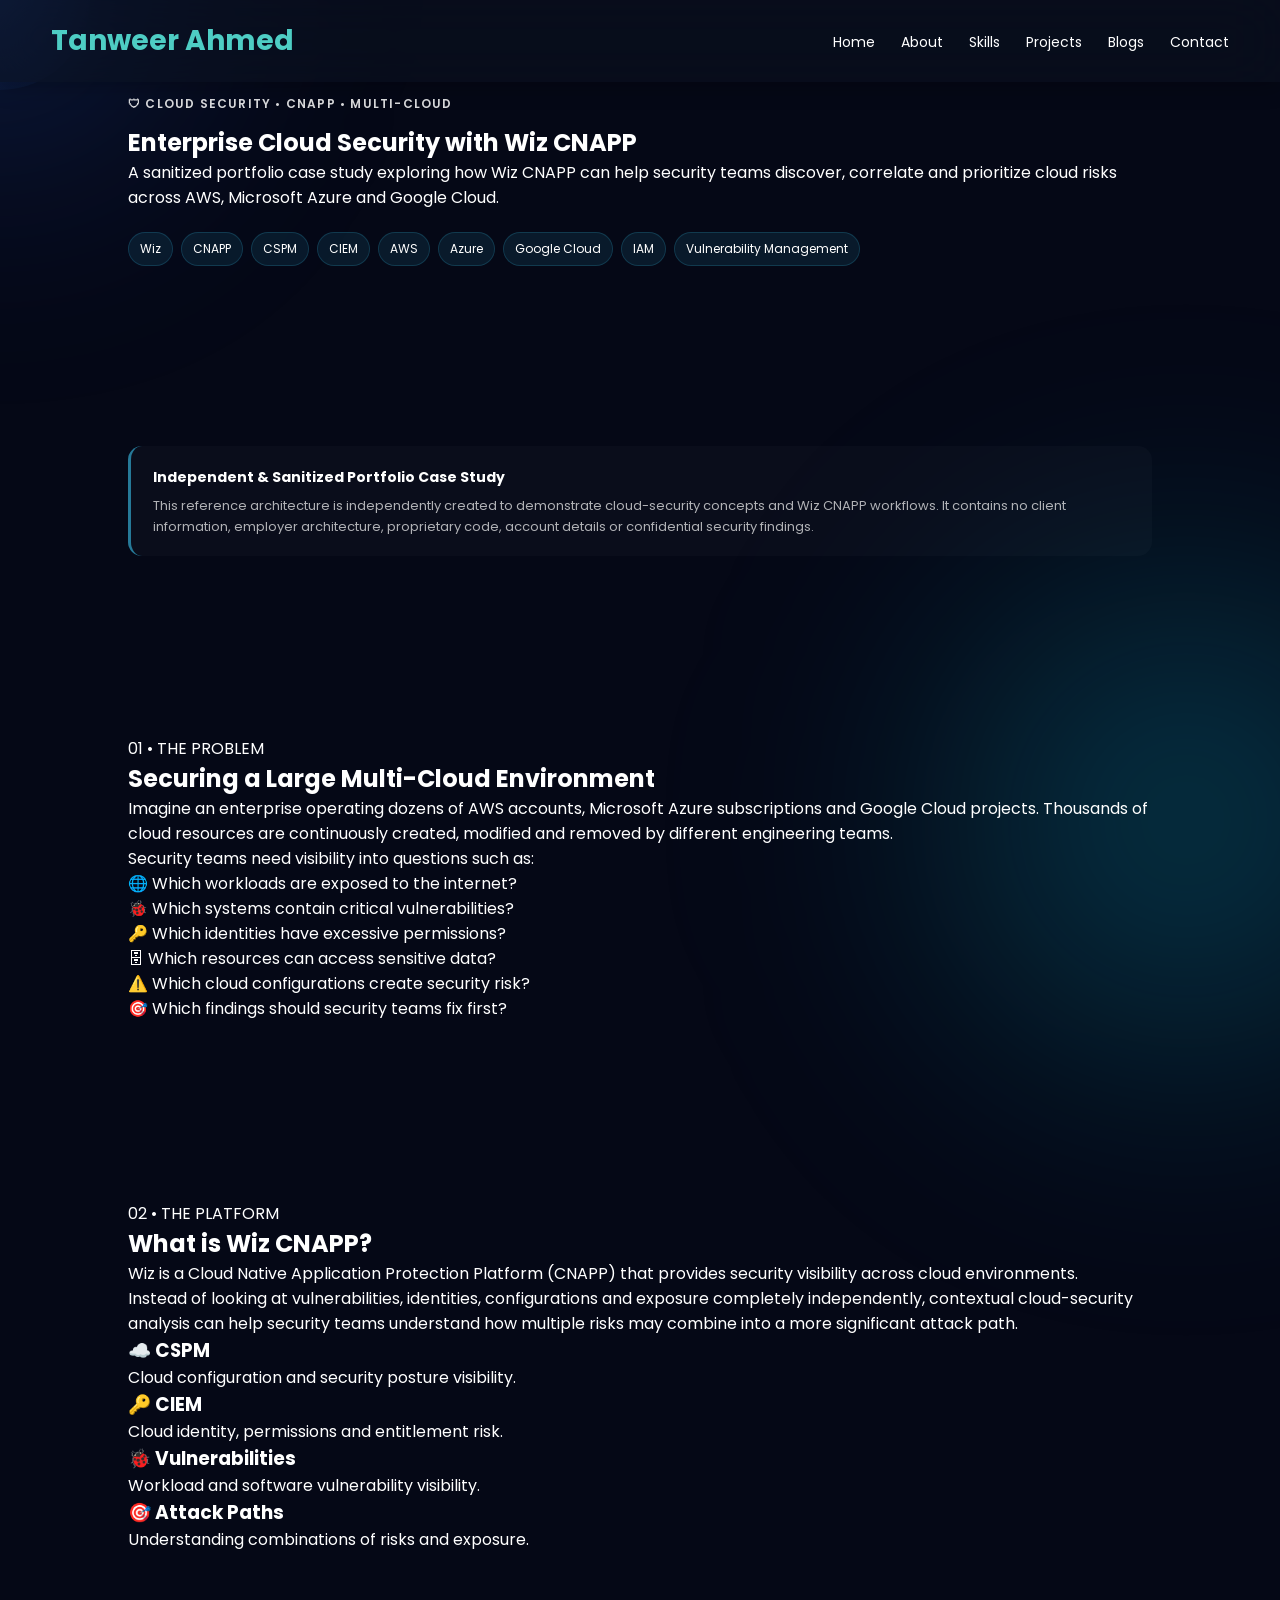
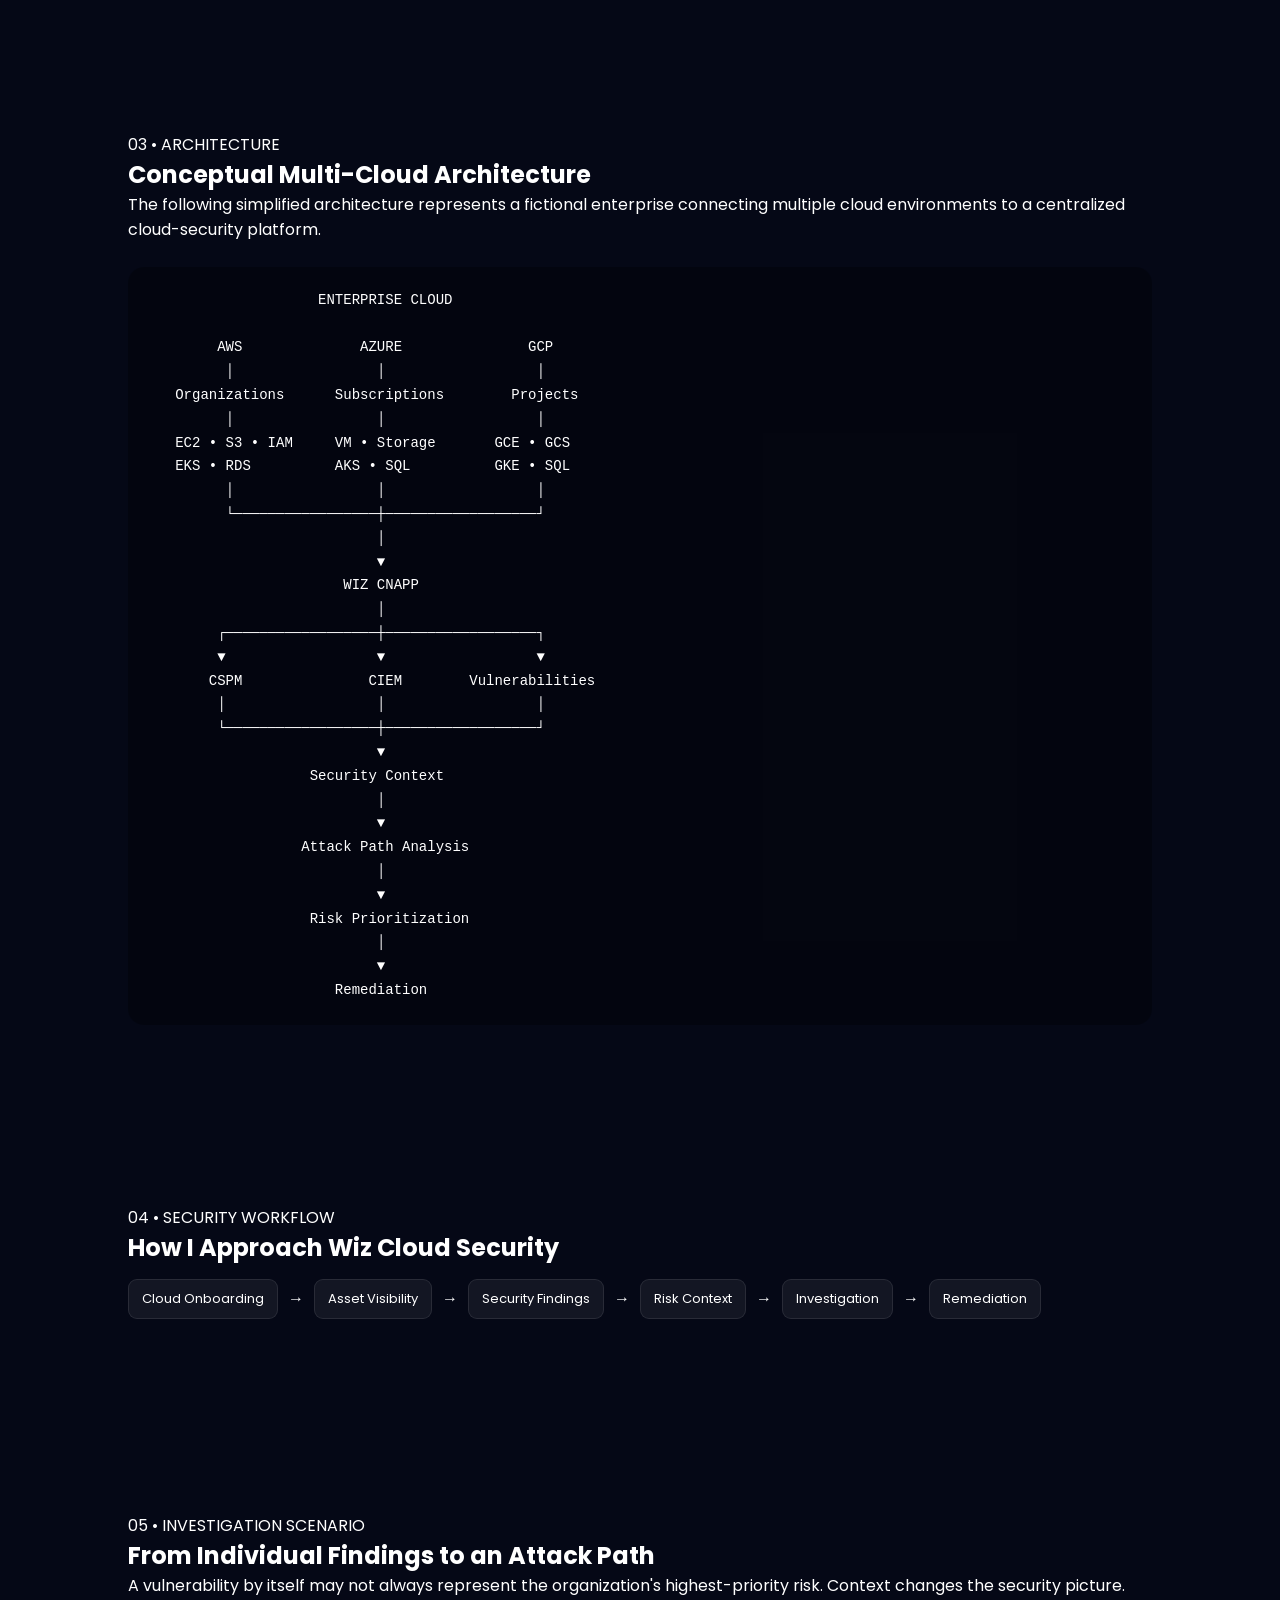
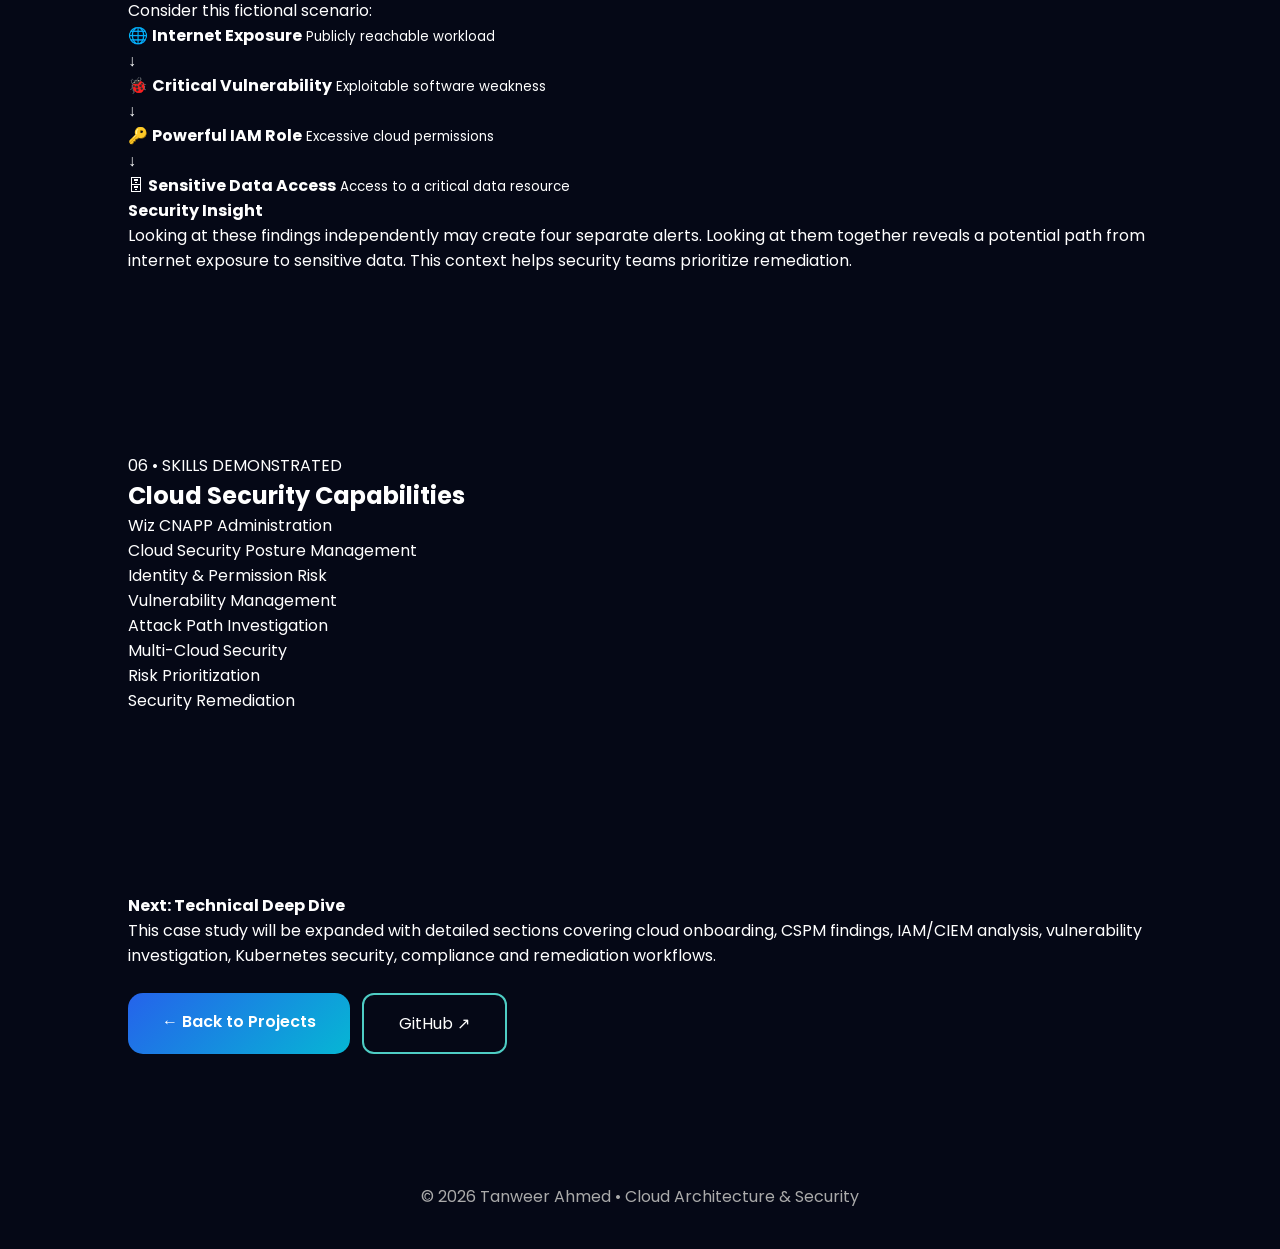
<file: projects/wiz-cnapp/index.html>
<!DOCTYPE html>
<html lang="en">

<head>
    <meta charset="UTF-8">
    <meta name="viewport" content="width=device-width, initial-scale=1.0">

    <title>Wiz CNAPP Cloud Security Case Study | Tanweer Ahmed</title>

    <meta name="description"
          content="A sanitized cloud security portfolio case study demonstrating Wiz CNAPP, CSPM, CIEM, vulnerability management, attack path analysis and multi-cloud security across AWS, Azure and Google Cloud.">

    <link rel="stylesheet" href="/style.css?v=6">

    <link rel="preconnect" href="https://fonts.googleapis.com">
    <link rel="preconnect" href="https://fonts.gstatic.com" crossorigin>

    <link href="https://fonts.googleapis.com/css2?family=Poppins:wght@300;400;500;600;700;800&display=swap"
          rel="stylesheet">
</head>


<body>

<div id="stars"></div>
<div id="cursor-glow"></div>


<!-- =========================
NAVIGATION
========================= -->

<nav>

    <div class="logo">Tanweer Ahmed</div>

    <ul>
        <li><a href="/">Home</a></li>
        <li><a href="/#about">About</a></li>
        <li><a href="/#skills">Skills</a></li>
        <li><a href="/#projects">Projects</a></li>
        <li><a href="/#blogs">Blogs</a></li>
        <li><a href="/#contact">Contact</a></li>
    </ul>

</nav>


<!-- =========================
PROJECT HERO
========================= -->

<section class="project-detail-hero">

    <div class="project-detail-container">

        <span class="project-label">
            🛡 CLOUD SECURITY • CNAPP • MULTI-CLOUD
        </span>

        <h1>
            Enterprise Cloud Security
            <span>with Wiz CNAPP</span>
        </h1>

        <p class="project-detail-lead">
            A sanitized portfolio case study exploring how Wiz CNAPP
            can help security teams discover, correlate and prioritize
            cloud risks across AWS, Microsoft Azure and Google Cloud.
        </p>

        <div class="project-tags">

            <span>Wiz</span>
            <span>CNAPP</span>
            <span>CSPM</span>
            <span>CIEM</span>
            <span>AWS</span>
            <span>Azure</span>
            <span>Google Cloud</span>
            <span>IAM</span>
            <span>Vulnerability Management</span>

        </div>

    </div>

</section>


<!-- =========================
PORTFOLIO DISCLAIMER
========================= -->

<section class="project-detail-section">

    <div class="project-detail-container">

        <div class="portfolio-disclaimer">

            <strong>
                Independent & Sanitized Portfolio Case Study
            </strong>

            <p>
                This reference architecture is independently created to
                demonstrate cloud-security concepts and Wiz CNAPP workflows.
                It contains no client information, employer architecture,
                proprietary code, account details or confidential
                security findings.
            </p>

        </div>

    </div>

</section>


<!-- =========================
THE BUSINESS PROBLEM
========================= -->

<section class="project-detail-section">

    <div class="project-detail-container">

        <span class="section-kicker">01 • THE PROBLEM</span>

        <h2>
            Securing a Large Multi-Cloud Environment
        </h2>

        <p>
            Imagine an enterprise operating dozens of AWS accounts,
            Microsoft Azure subscriptions and Google Cloud projects.
            Thousands of cloud resources are continuously created,
            modified and removed by different engineering teams.
        </p>

        <p>
            Security teams need visibility into questions such as:
        </p>

        <div class="project-question-grid">

            <div class="project-question-card">
                🌐 Which workloads are exposed to the internet?
            </div>

            <div class="project-question-card">
                🐞 Which systems contain critical vulnerabilities?
            </div>

            <div class="project-question-card">
                🔑 Which identities have excessive permissions?
            </div>

            <div class="project-question-card">
                🗄 Which resources can access sensitive data?
            </div>

            <div class="project-question-card">
                ⚠️ Which cloud configurations create security risk?
            </div>

            <div class="project-question-card">
                🎯 Which findings should security teams fix first?
            </div>

        </div>

    </div>

</section>


<!-- =========================
WHAT IS WIZ
========================= -->

<section class="project-detail-section">

    <div class="project-detail-container">

        <span class="section-kicker">02 • THE PLATFORM</span>

        <h2>What is Wiz CNAPP?</h2>

        <p>
            Wiz is a Cloud Native Application Protection Platform (CNAPP)
            that provides security visibility across cloud environments.
        </p>

        <p>
            Instead of looking at vulnerabilities, identities,
            configurations and exposure completely independently,
            contextual cloud-security analysis can help security teams
            understand how multiple risks may combine into a more
            significant attack path.
        </p>


        <div class="wiz-capability-grid">

            <div class="wiz-capability-card">
                <h3>☁️ CSPM</h3>
                <p>Cloud configuration and security posture visibility.</p>
            </div>

            <div class="wiz-capability-card">
                <h3>🔑 CIEM</h3>
                <p>Cloud identity, permissions and entitlement risk.</p>
            </div>

            <div class="wiz-capability-card">
                <h3>🐞 Vulnerabilities</h3>
                <p>Workload and software vulnerability visibility.</p>
            </div>

            <div class="wiz-capability-card">
                <h3>🎯 Attack Paths</h3>
                <p>Understanding combinations of risks and exposure.</p>
            </div>

        </div>

    </div>

</section>


<!-- =========================
ARCHITECTURE
========================= -->

<section class="project-detail-section">

    <div class="project-detail-container">

        <span class="section-kicker">03 • ARCHITECTURE</span>

        <h2>Conceptual Multi-Cloud Architecture</h2>

        <p>
            The following simplified architecture represents a fictional
            enterprise connecting multiple cloud environments to a
            centralized cloud-security platform.
        </p>


        <div class="architecture-preview">

<pre>
                    ENTERPRISE CLOUD

        AWS              AZURE               GCP
         │                 │                  │
   Organizations      Subscriptions        Projects
         │                 │                  │
   EC2 • S3 • IAM     VM • Storage       GCE • GCS
   EKS • RDS          AKS • SQL          GKE • SQL
         │                 │                  │
         └─────────────────┼──────────────────┘
                           │
                           ▼
                       WIZ CNAPP
                           │
        ┌──────────────────┼──────────────────┐
        ▼                  ▼                  ▼
       CSPM               CIEM        Vulnerabilities
        │                  │                  │
        └──────────────────┼──────────────────┘
                           ▼
                   Security Context
                           │
                           ▼
                  Attack Path Analysis
                           │
                           ▼
                   Risk Prioritization
                           │
                           ▼
                      Remediation
</pre>

        </div>

    </div>

</section>


<!-- =========================
SECURITY WORKFLOW
========================= -->

<section class="project-detail-section">

    <div class="project-detail-container">

        <span class="section-kicker">04 • SECURITY WORKFLOW</span>

        <h2>How I Approach Wiz Cloud Security</h2>

        <div class="project-process">

            <span>Cloud Onboarding</span>
            <b>→</b>

            <span>Asset Visibility</span>
            <b>→</b>

            <span>Security Findings</span>
            <b>→</b>

            <span>Risk Context</span>
            <b>→</b>

            <span>Investigation</span>
            <b>→</b>

            <span>Remediation</span>

        </div>

    </div>

</section>


<!-- =========================
ATTACK PATH
========================= -->

<section class="project-detail-section">

    <div class="project-detail-container">

        <span class="section-kicker">05 • INVESTIGATION SCENARIO</span>

        <h2>
            From Individual Findings to an Attack Path
        </h2>

        <p>
            A vulnerability by itself may not always represent the
            organization's highest-priority risk. Context changes the
            security picture.
        </p>

        <p>
            Consider this fictional scenario:
        </p>


        <div class="attack-path-flow">

            <div class="attack-node">
                🌐
                <strong>Internet Exposure</strong>
                <small>Publicly reachable workload</small>
            </div>

            <div class="attack-arrow">↓</div>

            <div class="attack-node">
                🐞
                <strong>Critical Vulnerability</strong>
                <small>Exploitable software weakness</small>
            </div>

            <div class="attack-arrow">↓</div>

            <div class="attack-node">
                🔑
                <strong>Powerful IAM Role</strong>
                <small>Excessive cloud permissions</small>
            </div>

            <div class="attack-arrow">↓</div>

            <div class="attack-node">
                🗄
                <strong>Sensitive Data Access</strong>
                <small>Access to a critical data resource</small>
            </div>

        </div>


        <div class="project-insight">

            <strong>Security Insight</strong>

            <p>
                Looking at these findings independently may create four
                separate alerts. Looking at them together reveals a
                potential path from internet exposure to sensitive data.
                This context helps security teams prioritize remediation.
            </p>

        </div>

    </div>

</section>


<!-- =========================
SKILLS DEMONSTRATED
========================= -->

<section class="project-detail-section">

    <div class="project-detail-container">

        <span class="section-kicker">06 • SKILLS DEMONSTRATED</span>

        <h2>Cloud Security Capabilities</h2>

        <div class="project-question-grid">

            <div class="project-question-card">
                Wiz CNAPP Administration
            </div>

            <div class="project-question-card">
                Cloud Security Posture Management
            </div>

            <div class="project-question-card">
                Identity & Permission Risk
            </div>

            <div class="project-question-card">
                Vulnerability Management
            </div>

            <div class="project-question-card">
                Attack Path Investigation
            </div>

            <div class="project-question-card">
                Multi-Cloud Security
            </div>

            <div class="project-question-card">
                Risk Prioritization
            </div>

            <div class="project-question-card">
                Security Remediation
            </div>

        </div>

    </div>

</section>


<!-- =========================
COMING NEXT
========================= -->

<section class="project-detail-section">

    <div class="project-detail-container">

        <div class="project-insight">

            <strong>Next: Technical Deep Dive</strong>

            <p>
                This case study will be expanded with detailed sections
                covering cloud onboarding, CSPM findings, IAM/CIEM analysis,
                vulnerability investigation, Kubernetes security,
                compliance and remediation workflows.
            </p>

        </div>


        <div class="project-actions">

            <a href="/#projects"
   class="primary project-btn">
    ← Back to Projects
</a>

            <a href="https://github.com/shaiktanweer5"
               target="_blank"
               rel="noopener noreferrer"
               class="secondary project-btn">
                GitHub ↗
            </a>

        </div>

    </div>

</section>


<footer>
    © 2026 Tanweer Ahmed • Cloud Architecture & Security
</footer>


<script src="/script.js"></script>

</body>

</html>
</file>
<file: style.css>
/* ===========================
   GOOGLE FONT
===========================*/

*{
    margin:0;
    padding:0;
    box-sizing:border-box;
}

html{
    scroll-behavior:smooth;
}

body{

    font-family:'Poppins',sans-serif;

    background:#050816;

    color:white;

    overflow-x:hidden;

    position:relative;

}

/* =======================
AURORA BACKGROUND
=======================*/

body::before{

content:"";

position:fixed;

top:-30%;

left:-20%;

width:500px;

height:500px;

background:radial-gradient(circle,#2563eb55,transparent 70%);

filter:blur(120px);

animation:aurora1 12s infinite alternate;

z-index:-2;

}

body::after{

content:"";

position:fixed;

bottom:-30%;

right:-20%;

width:700px;

height:700px;

background:radial-gradient(circle,#06b6d455,transparent 70%);

filter:blur(120px);

animation:aurora2 10s infinite alternate;

z-index:-2;

}

@keyframes aurora1{

0%{

transform:translate(0,0);

}

100%{

transform:translate(200px,150px);

}

}

@keyframes aurora2{

0%{

transform:translate(0,0);

}

100%{

transform:translate(-200px,-150px);

}

}

/* ===========================
NAVBAR
===========================*/

nav{

    display:flex;

    justify-content:space-between;

    align-items:center;

    padding:25px 10%;

    position:fixed;

    width:100%;

    top:0;

    backdrop-filter:blur(30px);

    background:rgba(10,18,32,.6);

    z-index:1000;
   box-shadow:0 5px 20px rgba(0,0,0,.25);

}

.logo{

    font-size:28px;

    font-weight:700;

    color:#4ecdc4;

}

nav ul{

    display:flex;

    list-style:none;

    gap:35px;

}

nav a{

    color:white;

    text-decoration:none;

    transition:.3s;

}

nav a:hover{

    color:#4ecdc4;

}

/* ===========================
HERO
===========================*/

.hero{
    min-height:100vh;
    display:flex;
    justify-content:space-between;
    align-items:center;
    gap:70px;
    padding:130px 8% 80px;
    position:relative;
    overflow:hidden;
}

.hero-left{
    flex:1.2;
    max-width:720px;
    z-index:5;
}
.hero-left h3{

    color:#4ecdc4;

    margin-bottom:10px;

}

.hero-left h1{
    font-size:clamp(42px,4.5vw,64px);
    font-weight:800;
    line-height:1.05;
    letter-spacing:-2px;
    max-width:700px;
}

.hero-left h2{

    margin-top:15px;

    color:#66d9ff;

    font-weight:500;

}

.hero-left p{

margin-top:30px;

font-size:18px;

line-height:1.9;

color:#bfc9da;

max-width:560px;

}

.hero-buttons{
    display:flex;
    flex-wrap:wrap;
    gap:12px;
    margin-top:40px;
    max-width:680px;
}

.primary{

background:linear-gradient(135deg,#2563eb,#06b6d4);

color:white;

padding:16px 34px;

border-radius:15px;

text-decoration:none;

font-weight:600;

transition:.4s;

display:inline-block;

}
.primary:hover{

transform:translateY(-5px);

box-shadow:

0 15px 35px rgba(37,99,235,.4);

}

.secondary{
    border:2px solid #4ecdc4;
    color:white;
    padding:16px 35px;
    border-radius:12px;
    text-decoration:none;
    display:inline-block;
    transition:.3s;
}

.secondary:hover{
    background:rgba(78,205,196,.12);
    transform:translateY(-4px);
    box-shadow:0 12px 30px rgba(78,205,196,.18);
}

/* ===========================
SECTION
===========================*/

section{
    padding:90px 10%;
    scroll-margin-top:90px;
}
.section-title{

    font-size:40px;

    margin-bottom:40px;

    color:#4ecdc4;

}

/* ===========================
SKILLS
===========================*/

.skill-grid{

    display:grid;

    grid-template-columns:repeat(4,1fr);

    gap:20px;

}

.skill-grid div{

    background:#101c2f;

    padding:20px;

    text-align:center;

    border-radius:15px;

    transition:.3s;

}

.skill-grid div:hover{

    background:#4ecdc4;

    color:black;

    transform:scale(1.05);

}

/* ===========================
CONTACT
===========================*/

.contact-links{
    display:flex;
    justify-content:center;
    flex-wrap:wrap;
    gap:18px;
}

.contact-links a{
    text-decoration:none;
    color:white;
    background:#101c2f;
    border:1px solid rgba(255,255,255,.08);
    padding:15px 24px;
    border-radius:12px;
    transition:.3s;
}

.contact-links a:hover{
    background:#4ecdc4;
    color:black;
    transform:translateY(-4px);
}
/* ===========================
FOOTER
===========================*/

footer{

    padding:40px;

    text-align:center;

    color:#aaa;

}

.hero h1{

background:linear-gradient(90deg,#ffffff,#60a5fa,#06b6d4);

-webkit-background-clip:text;

-webkit-text-fill-color:transparent;

animation:none;

}

/*=========================
Floating Icons
=========================*/

.floating-icons{

position:absolute;

inset:0;

overflow:hidden;

pointer-events:none;

opacity:.08;

}

.icon{

position:absolute;

padding:8px 14px;

background:rgba(255,255,255,.06);

border:1px solid rgba(255,255,255,.15);

backdrop-filter:blur(10px);

border-radius:40px;

font-size:12px;

animation:float 7s ease-in-out infinite;

box-shadow:0 10px 30px rgba(0,0,0,.3);

}

.aws{

top:15%;

left:10%;

animation-delay:0s;

}

.azure{

top:25%;

right:15%;

animation-delay:1s;

}

.gcp{

bottom:25%;

left:15%;

animation-delay:2s;

}

.terraform{

bottom:15%;

right:18%;

animation-delay:3s;

}
.python{
    top:48%;
    left:7%;
    animation-delay:4s;
}

.linux{
    top:58%;
    right:7%;
    animation-delay:5s;
}
@keyframes float{

0%,100%{

transform:translateY(0px);

}

50%{

transform:translateY(-20px);

}

}

/*=========================
Stars
=========================*/

#stars{

position:fixed;

width:100%;

height:100%;

left:0;

top:0;

z-index:-3;

overflow:hidden;

}

.star{

position:absolute;

width:2px;

height:2px;

background:white;

border-radius:50%;

animation:twinkle 4s infinite;

}

@keyframes twinkle{

50%{

opacity:.2;

transform:scale(.5);

}

}

/*=========================
Mouse Glow
=========================*/

#cursor-glow{

position:fixed;

width:180px;
height:180px;

background:radial-gradient(circle,rgba(59,130,246,.18),transparent);

border-radius:50%;

pointer-events:none;

transform:translate(-50%,-50%);

z-index:-1;

}
/*=========================
ABOUT
=========================*/

.section-heading{

text-align:center;

max-width:850px;

margin:auto;

margin-bottom:70px;

}

.section-heading h5{

color:#60a5fa;

letter-spacing:3px;

margin-bottom:15px;

}

.section-heading h2{

font-size:42px;

margin-bottom:25px;

}

.subtitle{

color:#cfcfcf;

line-height:32px;

}

.about-grid{

display:grid;

grid-template-columns:1.3fr .7fr;

gap:40px;

align-items:center;

}

.glass-card{

background:rgba(255,255,255,.05);

border:1px solid rgba(255,255,255,.08);

padding:35px;

border-radius:25px;

backdrop-filter:blur(20px);

transition:.4s;

}

.glass-card:hover{

transform:translateY(-10px);

box-shadow:0 20px 40px rgba(37,99,235,.2);

}

.glass-card h3{

margin-bottom:25px;

font-size:30px;

}

.glass-card p{

line-height:34px;

color:#d5d5d5;

}

.about-right{

display:grid;

grid-template-columns:repeat(2,1fr);

gap:25px;

}

.mini-card{

background:#111827;

border-radius:20px;

padding:35px;

text-align:center;

transition:.4s;

}

.mini-card:hover{

transform:translateY(-10px);

background:#1d4ed8;

}

.mini-card h2{

font-size:42px;

margin-bottom:12px;

color:#60a5fa;

}

.mini-card span{

font-size:15px;

color:#d7d7d7;

}
/*==============================
TIMELINE
==============================*/

.timeline{

position:relative;

max-width:1100px;

margin:80px auto;

padding:40px 0;

}

.timeline-line{

position:absolute;

left:50%;

top:0;

width:4px;

height:100%;

background:linear-gradient(#2563eb,#38bdf8);

transform:translateX(-50%);

}

.timeline-item{

position:relative;

width:50%;

padding:20px 60px;

box-sizing:border-box;

margin-bottom:60px;

}

.timeline-item.left{

left:0;

text-align:right;

}

.timeline-item.right{

left:50%;

}

.timeline-card{
    background:rgba(255,255,255,.05);
    backdrop-filter:blur(18px);
    padding:30px;
    border-radius:20px;
    border:1px solid rgba(255,255,255,.08);
    transition:.4s;
    box-shadow:0 20px 40px rgba(0,0,0,.2);
}

.timeline-card:hover{

transform:translateY(-10px);

box-shadow:0 30px 50px rgba(37,99,235,.25);

}

.timeline-dot{

position:absolute;

width:22px;

height:22px;

background:#3b82f6;

border:4px solid white;

border-radius:50%;

top:35px;

right:-13px;

z-index:2;

}

.timeline-item.right .timeline-dot{

left:-13px;

}

.year{

display:inline-block;

background:#2563eb;

padding:6px 14px;

border-radius:30px;

font-size:13px;

margin-bottom:15px;

font-weight:600;

}

.timeline-card h3{

margin:10px 0;

font-size:28px;

}

.timeline-card h4{

color:#60a5fa;

margin-bottom:18px;

font-weight:500;

}

.timeline-card p{

line-height:30px;

color:#d4d4d4;

}

.tags{

display:flex;

gap:10px;

flex-wrap:wrap;

margin-top:25px;

}

.timeline-item.left .tags{

justify-content:flex-end;

}

.tags span{

padding:8px 15px;

border-radius:30px;

background:#111827;

font-size:13px;

border:1px solid rgba(255,255,255,.08);

transition:.3s;

}

.tags span:hover{

background:#2563eb;

}

@media(max-width:900px){

.timeline-line{

left:25px;

}

.timeline-item{

width:100%;

left:0!important;

padding-left:70px;

padding-right:20px;

text-align:left;

}

.timeline-dot{

left:14px!important;

right:auto;

}

.timeline-item.left .tags{

justify-content:flex-start;

}

}
/*==============================
CERTIFICATIONS
==============================*/

.cert-grid{
    display:grid;
    grid-template-columns:repeat(3,minmax(230px,290px));
    justify-content:center;
    gap:26px;
    margin-top:50px;
}

.cert-card{
    width:100%;
    min-height:340px;
    padding:28px 24px;
    border-radius:24px;
    text-align:center;
    display:flex;
    flex-direction:column;
    align-items:center;
    background:
        linear-gradient(
            145deg,
            rgba(255,255,255,.065),
            rgba(255,255,255,.025)
        );
    border:1px solid rgba(255,255,255,.1);
    backdrop-filter:blur(18px);
    position:relative;
    overflow:hidden;
    transition:
        transform .35s ease,
        border-color .35s ease,
        box-shadow .35s ease;
}
.cert-card:hover{
    transform:translateY(-8px);
    border-color:rgba(96,165,250,.45);
    box-shadow:
        0 22px 50px rgba(0,0,0,.35),
        0 0 35px rgba(37,99,235,.14);
}

.cert-card::before{

content:"";

position:absolute;

left:-100%;

top:0;

width:100%;

height:100%;

background:linear-gradient(90deg,transparent,rgba(255,255,255,.15),transparent);

transition:.8s;

}

.cert-card:hover::before{

left:120%;

}

.cert-logo{
    width:78px;
    height:78px;
    margin:0 auto 20px;
    border-radius:22px;
    display:flex;
    align-items:center;
    justify-content:center;
    font-size:22px;
    font-weight:800;
    color:white;
    box-shadow:0 14px 30px rgba(0,0,0,.25);
}

.aws-logo{
background:#FF9900;
}

.azure-logo{

background:#0078D4;

}

.gcp-logo{

background:#34A853;

}
.microsoft-logo{
    background:linear-gradient(135deg,#0078d4,#2563eb);
}

.terraform-logo{
    background:linear-gradient(135deg,#5c4ee5,#844fba);
}
.cert-level{
    display:inline-flex;
    align-items:center;
    justify-content:center;
    padding:6px 14px;
    margin-bottom:15px;
    border-radius:30px;
    background:rgba(37,99,235,.16);
    border:1px solid rgba(96,165,250,.25);
    color:#93c5fd;
    font-size:12px;
    font-weight:600;
    letter-spacing:.4px;
    text-transform:uppercase;
}

.expert-level{
    background:rgba(168,85,247,.16);
    border-color:rgba(192,132,252,.3);
    color:#d8b4fe;
}

.cert-card h3{
    min-height:60px;
    margin:0 0 12px;
    font-size:19px;
    line-height:1.5;
    color:#f8fafc;
}

.cert-code{
    margin:0 0 8px;
    color:#67e8f9;
    font-size:14px;
    font-weight:700;
    letter-spacing:.5px;
}

.cert-provider{
    margin:0 0 22px;
    color:#9ca3af;
    font-size:13px;
}

.cert-btn{
    width:100%;
    margin-top:auto;
    padding:12px 16px;
    border-radius:11px;
    border:1px solid rgba(96,165,250,.35);
    background:rgba(37,99,235,.12);
    color:#bfdbfe;
    text-decoration:none;
    font-size:13px;
    font-weight:600;
    transition:.3s;

    display:inline-flex;
    align-items:center;
    justify-content:center;
}

.cert-btn:hover{
    background:linear-gradient(135deg,#2563eb,#0891b2);
    border-color:transparent;
    color:white;
    transform:translateY(-2px);
    box-shadow:0 10px 24px rgba(37,99,235,.3);
}



/*==========================
Responsive
===========================*/

@media(max-width:900px){

    .hero{
        flex-direction:column;
        text-align:center;
        padding-top:120px;
        gap:50px;
    }

    .hero-left{
        width:100%;
        max-width:750px;
    }

    .hero-right{
        width:100%;
        min-width:0;
    }

    .hero-buttons{
        justify-content:center;
        margin-left:auto;
        margin-right:auto;
    }

    .about-grid{
        grid-template-columns:1fr;
    }

    .timeline-item{
        width:100%;
        padding-left:70px;
        padding-right:20px;
        left:0!important;
        text-align:left;
    }

    .timeline-line{
        left:25px;
    }

    .timeline-dot{
        left:14px!important;
        right:auto;
    }

    .timeline-item.left .tags{
        justify-content:flex-start;
    }

}

@media(max-width:480px){

    .hero-left h1{
        font-size:36px;
    }

    .hero-left h2{
        font-size:22px;
    }

    .section-title{
        font-size:32px;
    }
}

/*==========================
Projects
===========================*/

.project-grid{

display:grid;

grid-template-columns:repeat(auto-fit,minmax(340px,1fr));

gap:35px;

margin-top:60px;

}

.project-card{

background:#111827;

border-radius:25px;

overflow:hidden;

transition:.4s;

border:1px solid rgba(255,255,255,.08);

}

.project-card:hover{

transform:translateY(-12px);

box-shadow:0 25px 50px rgba(37,99,235,.35);

}

.project-image{

height:220px;

overflow:hidden;

}

.project-image img{

width:100%;

height:100%;

object-fit:cover;

transition:.6s;

}

.project-card:hover img{

transform:scale(1.08);

}

.project-content{

padding:30px;

}

.project-content h3{

margin-bottom:15px;

}

.project-content p{

line-height:28px;

color:#d1d5db;

}

.project-tags{

display:flex;

gap:12px;

margin-top:25px;

flex-wrap:wrap;

}

.project-tags span{

background:#2563eb;

padding:8px 16px;

border-radius:30px;

font-size:14px;

}
/*==========================
CORE EXPERTISE
==========================*/

.expertise-grid{

display:grid;

grid-template-columns:repeat(auto-fit,minmax(330px,1fr));

gap:30px;

margin-top:60px;

}

.expert-card{

background:rgba(255,255,255,.05);

backdrop-filter:blur(15px);

padding:30px;

border-radius:20px;

border:1px solid rgba(255,255,255,.08);

transition:.4s;

}

.expert-card:hover{

transform:translateY(-10px);

box-shadow:0 20px 40px rgba(0,255,255,.15);

}

.expert-card h3{

font-size:24px;

margin-bottom:15px;

color:#00F7FF;

}

.expert-card p{

line-height:1.8;

color:#ddd;

margin-bottom:20px;

}

.progress{

width:100%;

height:10px;

background:#222;

border-radius:50px;

overflow:hidden;

margin-bottom:10px;

}

.progress-bar{

height:100%;

border-radius:50px;

animation:load 2s ease;

}

.aws-progress{
width:95%;
background:#ff9900;
}

.gcp-progress{
width:90%;
background:#34A853;
}

.security-progress{
width:96%;
background:#00F7FF;
}

.terraform-progress{
width:92%;
background:#7B42BC;
}

.devops-progress{
width:82%;
background:#1e88e5;
}

.linux-progress{
width:84%;
background:#FFD43B;
}

@keyframes load{

from{

width:0;

}

}

/*==========================
EDUCATION
==========================*/

.education-grid{

display:grid;

grid-template-columns:repeat(auto-fit,minmax(350px,1fr));

gap:35px;

margin-top:60px;

}

.education-card{

background:rgba(255,255,255,.05);

backdrop-filter:blur(15px);

border-radius:20px;

padding:35px;

text-align:center;

border:1px solid rgba(255,255,255,.08);

transition:.4s;

}

.education-card:hover{

transform:translateY(-10px);

box-shadow:0 15px 40px rgba(0,255,255,.18);

}

.edu-icon{

font-size:60px;

margin-bottom:20px;

}

.education-card h3{

font-size:26px;

margin-bottom:10px;

}

.education-card h4{

color:#00F7FF;

margin-bottom:15px;

}

.education-card p{

color:#ccc;

margin-bottom:10px;

}

.education-card span{

display:inline-block;

margin-top:15px;

padding:8px 18px;

border-radius:30px;

background:#00F7FF20;

color:#00F7FF;

font-weight:600;

}
/*=========================
JOURNEY
==========================*/

.journey{

max-width:900px;

margin:80px auto;

position:relative;

}

.journey::before{

content:"";

position:absolute;

left:90px;

top:0;

bottom:0;

width:4px;

background:linear-gradient(#00F7FF,#4facfe);

border-radius:10px;

}

.journey-item{

display:flex;

margin-bottom:70px;

position:relative;

}

.journey-year{

width:90px;

height:90px;

border-radius:50%;

background:#00F7FF;

color:#000;

font-size:22px;

font-weight:700;

display:flex;

justify-content:center;

align-items:center;

flex-shrink:0;

box-shadow:0 0 35px rgba(0,247,255,.4);

z-index:10;

}

.journey-content{

margin-left:45px;

background:rgba(255,255,255,.05);

backdrop-filter:blur(15px);

padding:30px;

border-radius:20px;

flex:1;

transition:.4s;

}

.journey-content:hover{

transform:translateY(-10px);

box-shadow:0 20px 40px rgba(0,255,255,.18);

}

.journey-content h3{

font-size:28px;

margin-bottom:10px;

}

.journey-content h4{

color:#00F7FF;

margin-bottom:15px;

}

.journey-content p{

line-height:1.8;

color:#d9d9d9;

}
@media(max-width:768px){

    nav{
        padding:18px 20px;
    }

    nav ul{
        display:none;
    }

    .logo{
        font-size:24px;
    }

    .hero{
        flex-direction:column;
        min-height:auto;
        padding:120px 6% 70px;
        text-align:center;
        gap:45px;
    }

    .hero-left,
    .hero-right{
        width:100%;
    }

    .hero-left h1{
        font-size:42px;
    }

    .hero-left h2{
        font-size:26px;
    }

    .hero-left p{
        font-size:17px;
        margin-left:auto;
        margin-right:auto;
    }

    .hero-buttons{
        justify-content:center;
        margin-left:auto;
        margin-right:auto;
    }

        .cert-grid{
        grid-template-columns:1fr;
    }

    .about-grid{
        grid-template-columns:1fr;
    }

    .about-right{
        grid-template-columns:repeat(2,1fr);
    }

    .expertise-grid{
        grid-template-columns:1fr;
    }

    .project-grid{
        grid-template-columns:1fr;
    }

    .education-grid{
        grid-template-columns:1fr;
    }

    .contact-links{
        flex-direction:column;
        align-items:stretch;
        gap:15px;
    }

}


nav{
    padding:20px 4%;
}

nav ul{
    display:flex;
    align-items:center;
    gap:26px;
}
nav ul li a {
    white-space: nowrap;
    font-size: 14px;
}

.hero-buttons {
    display: flex;
    flex-wrap: wrap;
    gap: 12px;
    max-width: 650px;
}

.hero-buttons a {
    padding: 13px 20px;
    white-space: nowrap;
}
@media(max-width:768px){

    nav{
        padding:18px 20px;
    }

    nav ul{
        display:none;
    }

}

@media(max-width:480px){

    .hero{
        padding-top:105px;
    }

    .hero-left h1{
        font-size:36px;
        letter-spacing:-1px;
    }

    .hero-left h2{
        font-size:22px;
    }

    .hero-left p{
        font-size:16px;
        line-height:1.7;
    }

    .hero-buttons{
        flex-direction:column;
        width:100%;
    }

    .hero-buttons a{
        width:100%;
        text-align:center;
    }

       .about-right{
        grid-template-columns:1fr;
    }

    section{
        padding:70px 6%;
    }

    .section-heading h2{
        font-size:32px;
    }

    .project-grid,
    .education-grid,
    .expertise-grid{
        grid-template-columns:1fr;
    }

}
@media(max-width:1000px){

    .cert-grid{
        grid-template-columns:repeat(2,minmax(240px,300px));
    }

}

@media(max-width:620px){

    .cert-grid{
        grid-template-columns:minmax(0,320px);
        gap:22px;
    }

    .cert-card{
        min-height:320px;
    }

}

/* ===========================
SIMPLE ROUND PROFILE PHOTO
=========================== */

.hero-right {
    flex: 0.8;
    min-width: 380px;
    display: flex;
    align-items: center;
    justify-content: center;
    position: relative;
    z-index: 5;
}

.profile-circle {
    width: 380px;
    height: 380px;
    border-radius: 50%;
    overflow: hidden;
    flex-shrink: 0;
    background: transparent;
}

.profile-circle .profile-photo {
    width: 100%;
    height: 100%;
    display: block;
    object-fit: cover;
    object-position: center 20%;
    border-radius: 50%;
    border: none;
    outline: none;
    padding: 0;
    margin: 0;
    box-shadow: none;
    background: transparent;
    transform: none;
    animation: none;
}

@media (max-width: 900px) {

    .hero-right {
        width: 100%;
        min-width: 0;
    }

    .profile-circle {
        width: 310px;
        height: 310px;
    }

}

@media (max-width: 480px) {

    .profile-circle {
        width: 245px;
        height: 245px;
    }

}
/* =====================================
CLOUD WITH TANWEER SERIES
===================================== */

#blogs{
    position:relative;
    padding:90px 8%;
}

.series-card{
    max-width:1050px;
    margin:40px auto 0;
    padding:42px 46px;

    text-align:left;

    background:
        linear-gradient(
            135deg,
            rgba(15,23,42,.94),
            rgba(8,15,30,.90)
        );

    border:1px solid rgba(56,189,248,.18);

    border-radius:22px;

    box-shadow:
        0 20px 50px rgba(0,0,0,.28),
        inset 0 1px 0 rgba(255,255,255,.03);

    transition:.3s;
}

.series-card:hover{
    transform:translateY(-4px);

    border-color:rgba(56,189,248,.38);

    box-shadow:
        0 25px 60px rgba(37,99,235,.14);
}

.series-badge{
    display:inline-flex;

    align-items:center;

    padding:7px 14px;

    margin-bottom:18px;

    background:rgba(14,165,233,.10);

    border:1px solid rgba(56,189,248,.22);

    border-radius:50px;

    color:#38bdf8;

    font-size:11px;

    font-weight:700;

    letter-spacing:1.4px;
}

.series-card h3{
    margin:0 0 14px;

    color:#f8fafc;

    font-size:30px;

    font-weight:700;

    line-height:1.25;
}

.series-card > p{
    max-width:780px;

    margin:0;

    color:#aeb9ca;

    font-size:15px;

    line-height:1.8;
}

.series-topics{
    display:flex;

    flex-wrap:wrap;

    gap:9px;

    margin-top:25px;
}

.series-topics span{
    display:inline-flex;

    align-items:center;

    padding:7px 13px;

    background:rgba(255,255,255,.035);

    border:1px solid rgba(255,255,255,.08);

    border-radius:8px;

    color:#cbd5e1;

    font-size:12px;

    font-weight:500;
}

.series-buttons{
    display:flex;

    align-items:center;

    gap:12px;

    margin-top:30px;

    flex-wrap:wrap;
}

.series-buttons .primary,
.series-buttons .secondary{
    display:inline-flex;

    align-items:center;

    justify-content:center;

    min-height:46px;

    padding:0 20px;

    border-radius:10px;

    font-size:14px;

    font-weight:600;

    text-decoration:none;
}

@media(max-width:768px){

    #blogs{
        padding:70px 6%;
    }

    .series-card{
        margin-top:35px;

        padding:30px 24px;
    }

    .series-card h3{
        font-size:25px;
    }

    .series-card > p{
        font-size:14px;
    }

    .series-buttons{
        flex-direction:column;

        align-items:stretch;
    }

    .series-buttons a{
        width:100%;

        text-align:center;
    }

}

/* Cloud with Tanweer - Two Card Layout */

.series-grid {
    display: grid;
    grid-template-columns: repeat(2, minmax(0, 1fr));
    gap: 28px;
    align-items: stretch;
    margin-top: 40px;
}

.series-grid .series-card {
    height: 100%;
    display: flex;
    flex-direction: column;
}

.series-grid .series-buttons {
    margin-top: auto;
    padding-top: 25px;
}

/* Mobile */
@media (max-width: 900px) {
    .series-grid {
        grid-template-columns: 1fr;
    }
}
/* =========================================
   FEATURED PROJECT CASE STUDIES
========================================= */

.featured-projects {
    max-width: 1200px;
    margin: 0 auto;
    display: grid;
    gap: 32px;
}


.case-study-card {
    padding: 34px;
    border-radius: 22px;
    background: rgba(255,255,255,0.05);
    border: 1px solid rgba(255,255,255,0.12);
    backdrop-filter: blur(14px);
    transition: transform .3s ease, border-color .3s ease;
}


.case-study-card:hover {
    transform: translateY(-6px);
    border-color: rgba(61, 210, 255, .45);
}


.featured-case {
    border: 1px solid rgba(61,210,255,.35);
}


.case-study-top {
    display: flex;
    justify-content: space-between;
    gap: 25px;
    align-items: flex-start;
}


.project-label {
    display: inline-block;
    font-size: 12px;
    font-weight: 600;
    letter-spacing: 1.2px;
    margin-bottom: 12px;
    opacity: .85;
}


.case-study-card h3 {
    font-size: 29px;
    margin-bottom: 12px;
}


.project-intro {
    max-width: 760px;
    line-height: 1.8;
    opacity: .88;
}


.project-number {
    font-size: 42px;
    font-weight: 700;
    opacity: .15;
}


.project-story {
    display: grid;
    grid-template-columns: repeat(3, 1fr);
    gap: 18px;
    margin-top: 28px;
}


.story-block {
    padding: 20px;
    border-radius: 16px;
    background: rgba(255,255,255,.035);
}


.story-title {
    display: block;
    font-size: 11px;
    font-weight: 700;
    letter-spacing: 1.4px;
    margin-bottom: 9px;
    opacity: .7;
}


.story-block p,
.project-scenario p {
    font-size: 14px;
    line-height: 1.7;
    opacity: .84;
}


.architecture-preview,
.architecture-mini {
    margin-top: 25px;
    padding: 22px;
    border-radius: 16px;
    background: rgba(0,0,0,.28);
    overflow-x: auto;
}


.architecture-preview pre,
.architecture-mini pre {
    font-family: monospace;
    line-height: 1.7;
    font-size: 14px;
    white-space: pre;
}


.project-scenario {
    margin-top: 24px;
}


.scenario-flow,
.project-process {
    display: flex;
    align-items: center;
    flex-wrap: wrap;
    gap: 10px;
    margin: 14px 0;
}


.scenario-flow span,
.project-process span {
    padding: 9px 13px;
    background: rgba(255,255,255,.06);
    border: 1px solid rgba(255,255,255,.09);
    border-radius: 9px;
    font-size: 13px;
}


.project-tags {
    display: flex;
    flex-wrap: wrap;
    gap: 8px;
    margin-top: 22px;
}


.project-tags span {
    padding: 7px 11px;
    font-size: 12px;
    border-radius: 20px;
    background: rgba(61,210,255,.09);
    border: 1px solid rgba(61,210,255,.17);
}


.project-actions {
    display: flex;
    flex-wrap: wrap;
    gap: 12px;
    margin-top: 25px;
}


.project-btn {
    text-decoration: none;
}


.migration-map {
    display: grid;
    grid-template-columns: 1fr auto 1fr;
    gap: 20px;
    align-items: center;
    margin-top: 28px;
}


.migration-map > div:not(.migration-arrow) {
    padding: 22px;
    border-radius: 14px;
    background: rgba(255,255,255,.04);
    display: grid;
    gap: 7px;
}


.migration-map strong {
    margin-bottom: 6px;
}


.migration-map span {
    opacity: .8;
    font-size: 14px;
}


.migration-arrow {
    font-size: 28px;
    opacity: .6;
}


.lab-heading {
    margin-top: 20px;
}


.lab-heading span {
    font-size: 12px;
    letter-spacing: 1.5px;
    font-weight: 600;
    opacity: .65;
}


.lab-heading h3 {
    margin-top: 6px;
    font-size: 25px;
}


.lab-heading p {
    opacity: .75;
    margin-top: 5px;
}


.lab-grid {
    display: grid;
    grid-template-columns: repeat(2, minmax(0, 1fr));
    gap: 22px;
    margin-top: 28px;
}


.lab-card {
    padding: 30px;
    min-height: 360px;

    border-radius: 22px;

    border: 1px solid rgba(255,255,255,.11);

    background:
        linear-gradient(
            145deg,
            rgba(255,255,255,.055),
            rgba(255,255,255,.025)
        );

    backdrop-filter: blur(14px);

    display: flex;
    flex-direction: column;

    transition:
        transform .3s ease,
        border-color .3s ease,
        box-shadow .3s ease;
}


.lab-card:hover {
    transform: translateY(-6px);

    border-color: rgba(61,210,255,.35);

    box-shadow:
        0 20px 45px rgba(0,0,0,.28),
        0 0 30px rgba(61,210,255,.06);
}


.lab-icon {
    font-size: 25px;
}


.lab-card h4 {
    margin: 12px 0 12px;

    font-size: 22px;
    line-height: 1.35;

    color: #f8fafc;
}


.lab-card p {
    opacity: .82;

    font-size: 14px;
    line-height: 1.75;

    margin-bottom: 4px;
}

.lab-card .case-study-top {
    margin-bottom: 4px;
}


.lab-card .project-label {
    color: #cbd5e1;
    font-size: 11px;
    letter-spacing: 1.2px;
}


.lab-card .project-number {
    font-size: 42px;
    color: #94a3b8;
    opacity: .18;
}


.lab-card .project-process {
    margin-top: 18px;
    margin-bottom: 0;
}


.lab-card .project-tags {
    margin-top: 20px;
}


.lab-card .project-actions {
    margin-top: auto;
    padding-top: 24px;
}


.portfolio-disclaimer {
    padding: 18px 22px;
    border-radius: 14px;
    background: rgba(255,255,255,.025);
    border-left: 3px solid rgba(61,210,255,.55);
}


.portfolio-disclaimer strong {
    font-size: 14px;
}


.portfolio-disclaimer p {
    margin-top: 6px;
    font-size: 13px;
    opacity: .68;
    line-height: 1.65;
}


/* Mobile */

@media (max-width: 900px) {

    .project-story {
        grid-template-columns: 1fr;
    }

    .lab-grid {
        grid-template-columns: 1fr;
    }

    .migration-map {
        grid-template-columns: 1fr;
    }

    .migration-arrow {
        transform: rotate(90deg);
        text-align: center;
    }

}


@media (max-width: 600px) {

    .case-study-card {
        padding: 22px;
    }

    .case-study-card h3 {
        font-size: 23px;
    }

    .project-number {
        display: none;
    }

}
</file>
